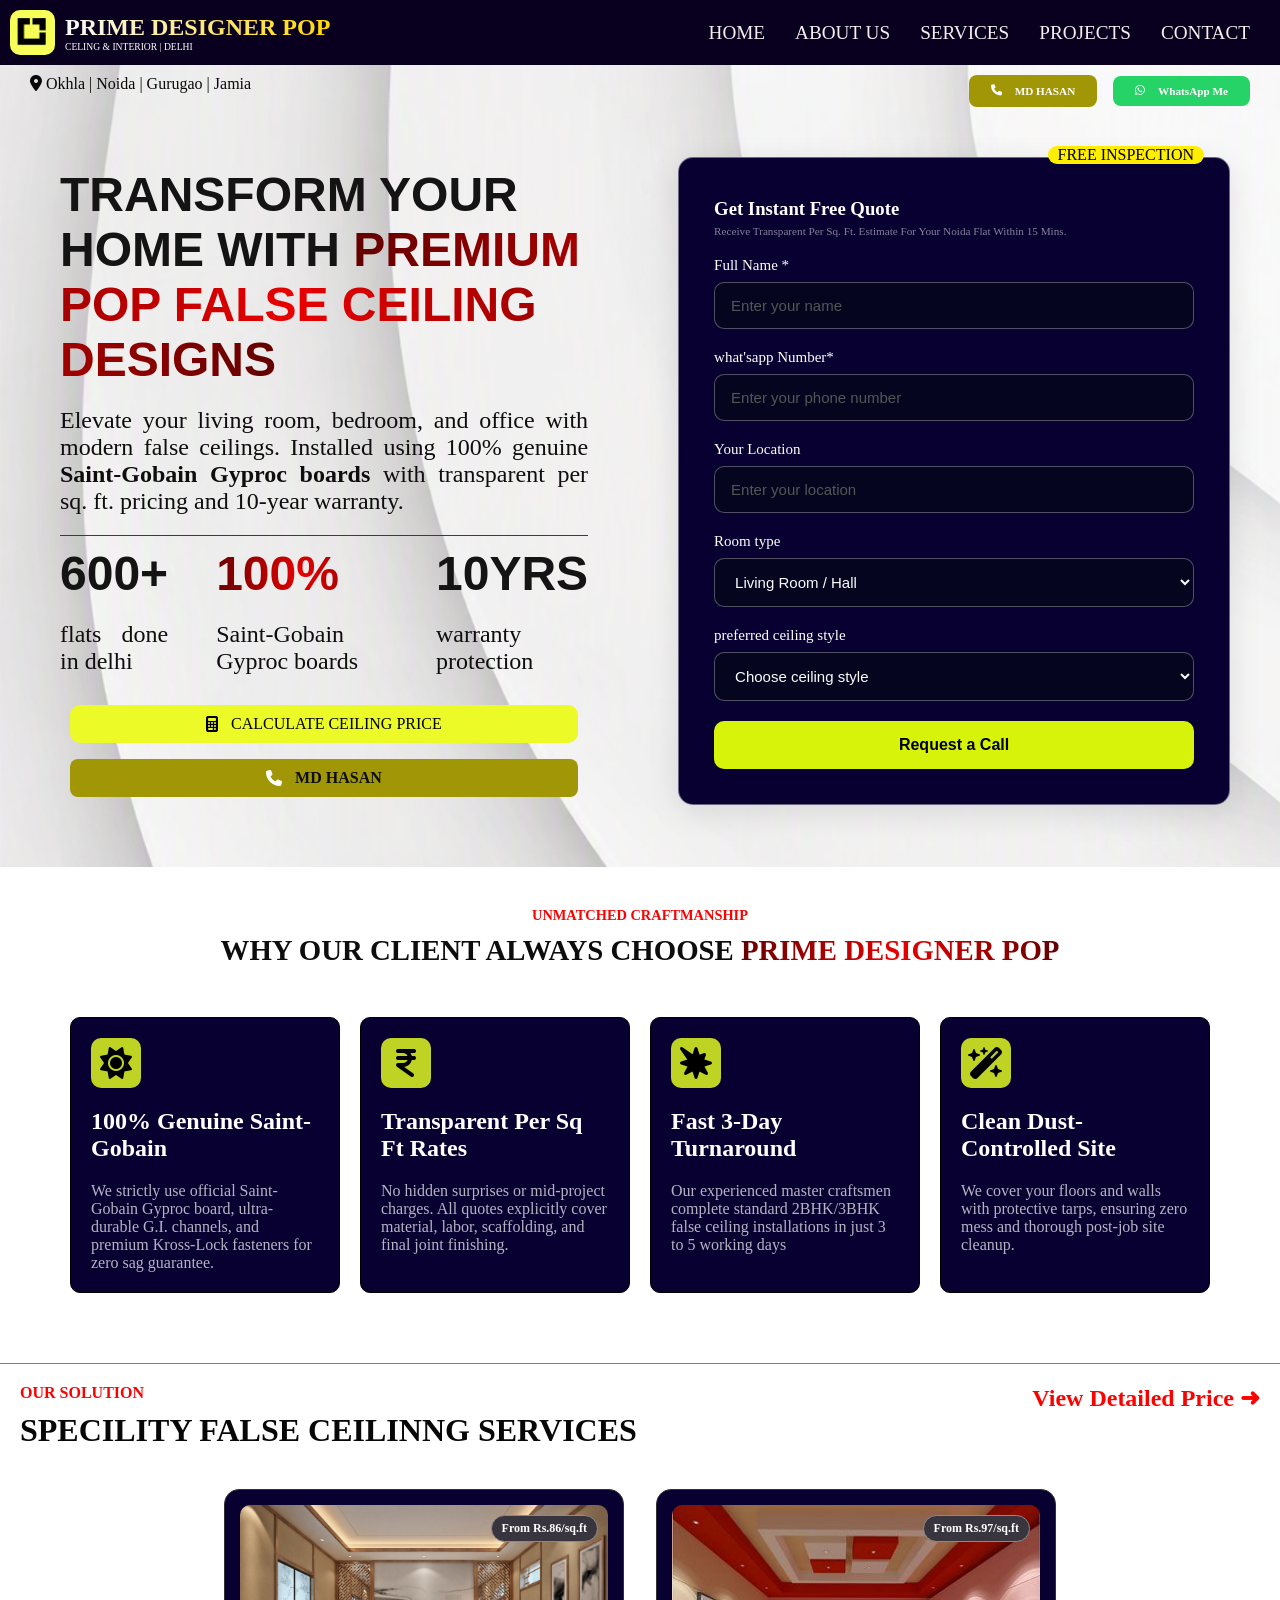
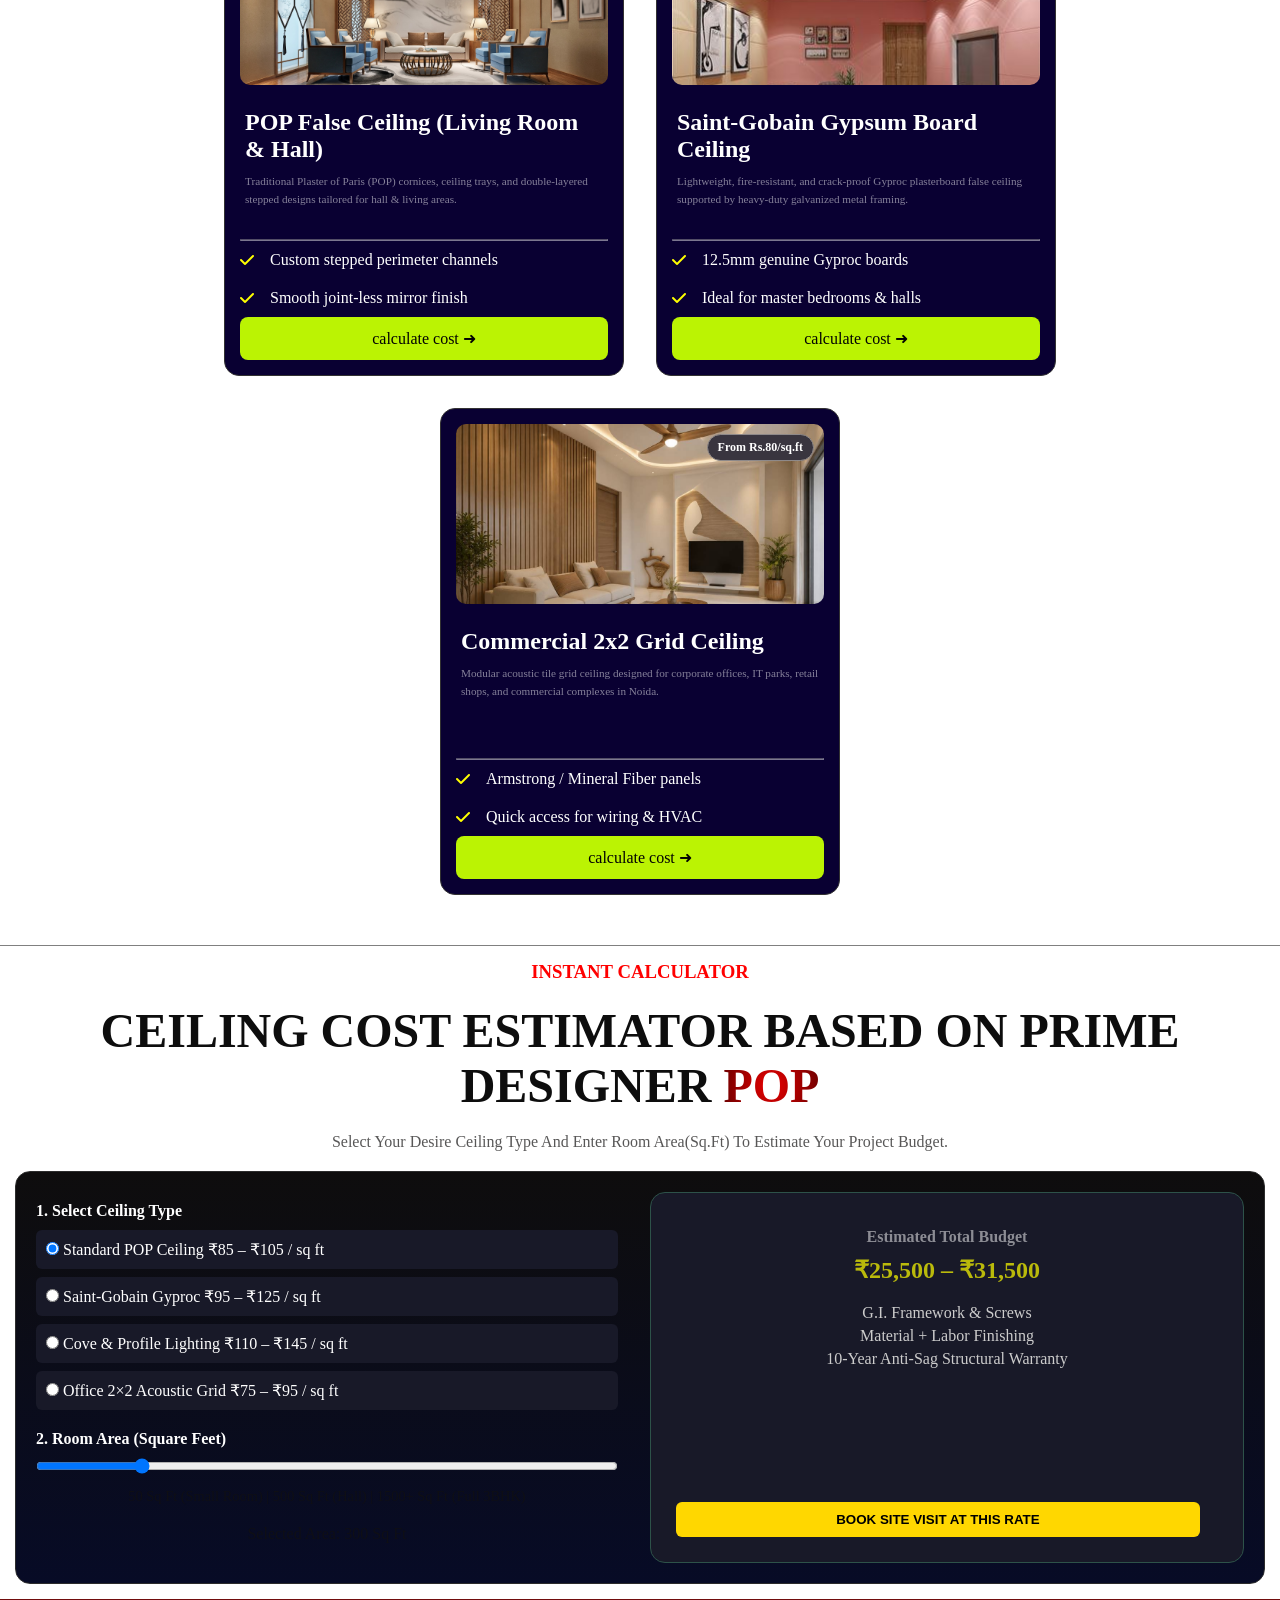
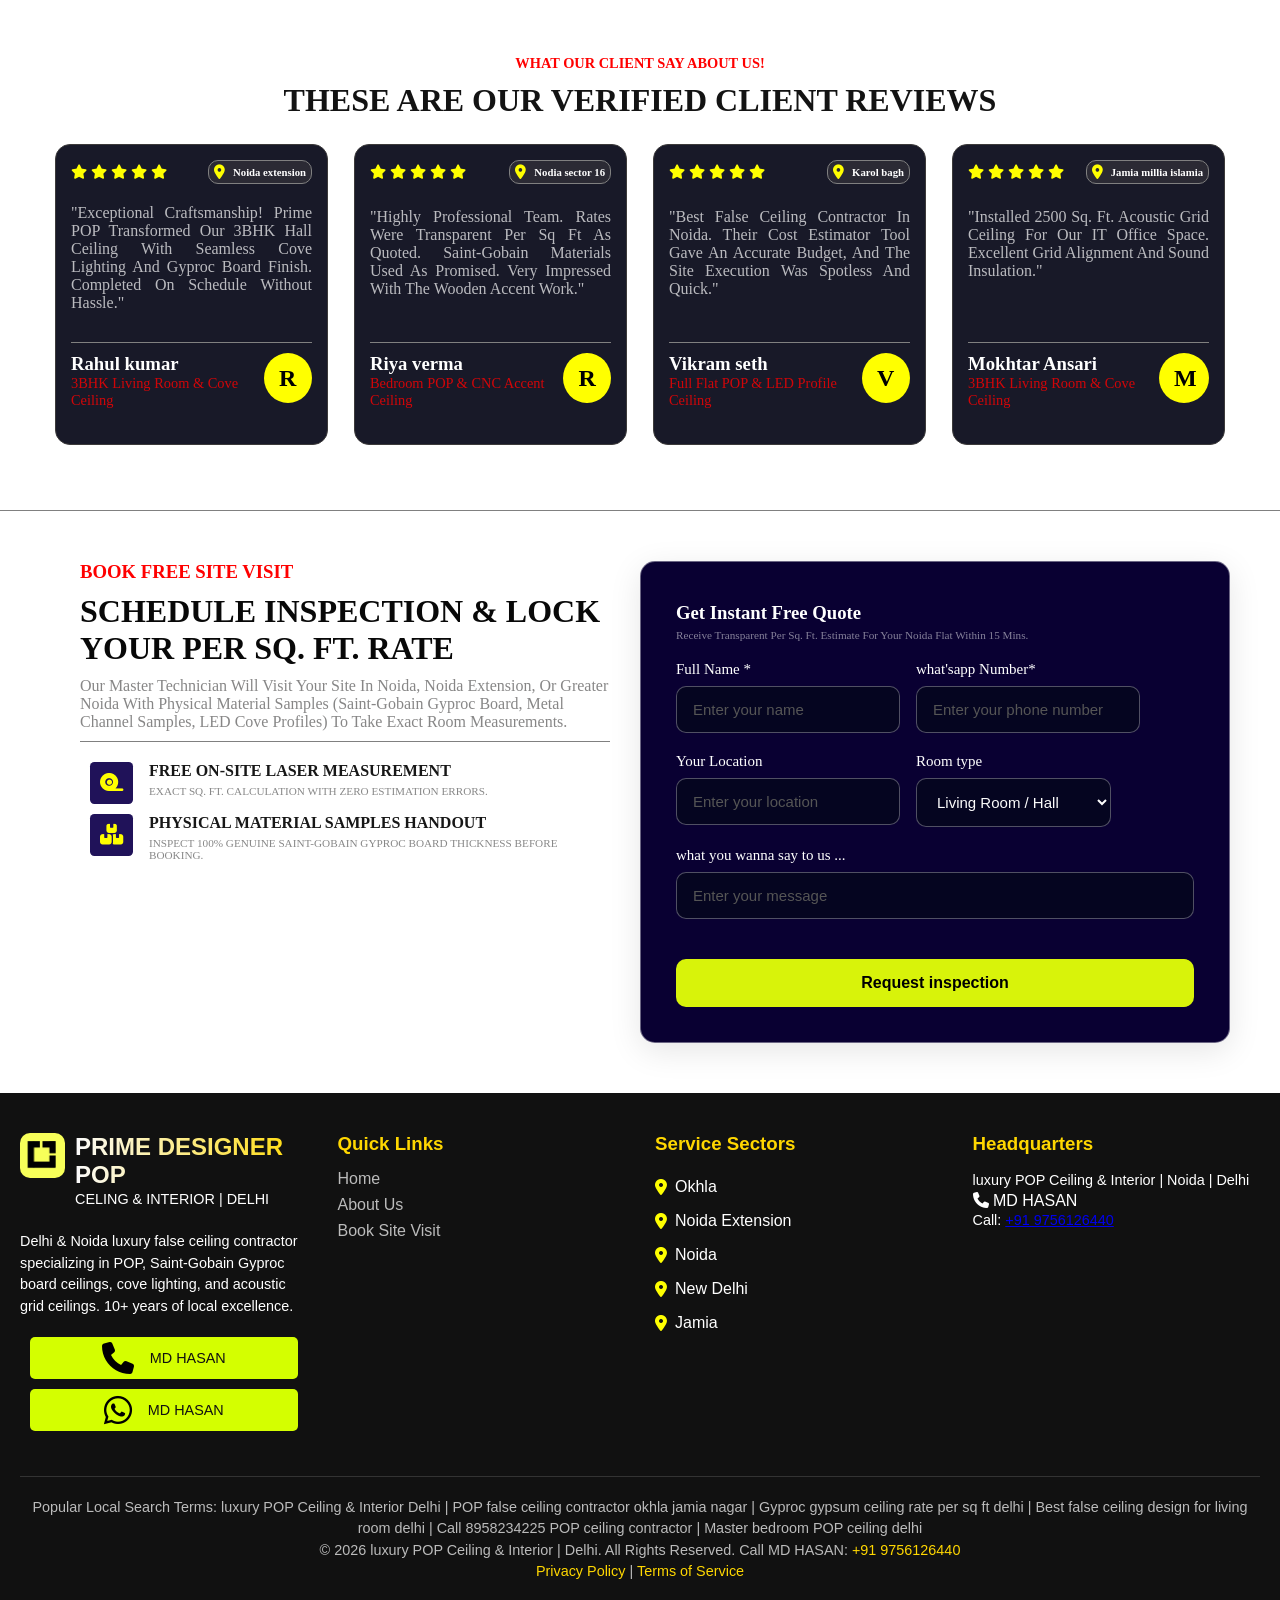
<file: index.html>
<!DOCTYPE html>
<html lang="en">

<head>
    <meta charset="UTF-8">
    <meta name="viewport" content="width=device-width, initial-scale=1.0">
    <title>POP & False Ceiling Contractor in Noida & Delhi | Prime Designer POP</title>
    <meta name="description"
    content="Prime Designer POP provides POP and false ceiling design and installation in Noida, Noida Extension, Greater Noida and Delhi. Get a free site visit and transparent per sq. ft. estimate.">
    <link rel="stylesheet" href="style/style.css">
    <link rel="icon" type="image/png" href="img/logo.png">
    <link rel="stylesheet" href="https://cdnjs.cloudflare.com/ajax/libs/font-awesome/6.5.2/css/all.min.css">
    <meta name="robots" content="index, follow">
    <link rel="canonical" href="https://primedesignerpop.in/">
    <script type="application/ld+json">
{
  "@context": "https://schema.org",
  "@type": "LocalBusiness",
  "name": "Prime Designer POP",
  "url": "https://primedesignerpop.in/",
  "telephone": "+919756126440",
  "image": "https://primedesignerpop.in/img/logo.png",
  "description": "Prime Designer POP provides POP, gypsum and false ceiling installation services for residential and commercial spaces across Noida, Noida Extension, Greater Noida and Delhi.",
  "areaServed": [
    {
      "@type": "City",
      "name": "Noida"
    },
    {
      "@type": "Place",
      "name": "Noida Extension"
    },
    {
      "@type": "City",
      "name": "Greater Noida"
    },
    {
      "@type": "City",
      "name": "Delhi"
    }
  ],
  "priceRange": "₹₹"
}
</script>
</head>

<body>
    <!--header section markup-->
    <header>
        <!--navigation section markup-->
        <section class="navbar">
            <!--menu section top but i put the top secton on bottom because i didn't like it later-->
            <section class="nav-btm">
                <div class="nav-btm-left">
                    <img src="img/logo.png" alt="prime desinger pop logo" class="logo">
                    <div class="logo-brand">
                        <h1>prime designer <span>pop</span></h1>
                        <p>celing & interior | delhi</p>
                    </div>
                </div>
                <div class="nav-btm-right">
                    <div class="nav">


                        <!-- Desktop Menu -->
                        <div class="nav-links">
                            <a href="#">Home</a>
                            <a href="about.html">About Us</a>
                            <a href="services.html">Services</a>
                            <a href="project.html">Projects</a>
                            <a href="contact.html">Contact</a>
                        </div>

                        <!-- Hamburger -->
                        <button class="hamburger" id="hamburger">
                            ☰
                        </button>

                    </div>


                    <!-- Mobile Side Menu -->
                    <div class="side-menu" id="sideMenu">

                        <!-- Cross -->
                        <button class="close-btn" id="closeBtn">
                            ×
                        </button>

                        <!-- Categories -->
                        <div class="mobile-links">
                            <a href="#">Home</a>
                            <a href="about.html">About Us</a>
                            <a href="services.html">Services</a>
                            <a href="project.html">Projects</a>
                            <a href="contact.html">Contact</a>
                        </div>

                    </div>
                </div>
            </section>
            <!--navigation top section-->
            <section class="nav-top">
                <div class="nav-top-left">
                    <div class="address">
                        <i class="fa-solid fa-location-dot"></i>
                        <span>Okhla | Noida | Gurugao | Jamia </span>
                    </div>
                </div>
                <div class="nav-top-right">
                    <a href="tel:+919756126440" class="call-btn">
                        <i class="fa-solid fa-phone"></i> <P>MD HASAN</P>
                    </a>
                    <a href="https://wa.me/919756126440" class="whatsapp-btn" target="_blank">
                        <i class="fa-brands fa-whatsapp"></i> WhatsApp Me
                    </a>
                </div>
            </section>
        </section>
        <!--banner section markup-->
        <section class="banner">
            <div class="banner-left">
                <div class="banner-img">
                    <h1>Transform Your Home with <span class="gradient-text"> Premium POP False Ceiling Designs </span>
                    </h1>
                    <p>Elevate your living room, bedroom, and office with modern false ceilings. Installed using 100%
                        genuine <b> Saint-Gobain Gyproc boards </b> with transparent per sq. ft. pricing and 10-year
                        warranty.
                    </p>
                </div>
                <div class="feature">
                    <div class="work-done">
                        <h1>600+</h1>
                        <p>flats done in delhi</p>
                    </div>
                    <div class="quility">
                        <h1 class="gradient-text"> 100% </h1>
                        <p>Saint-Gobain Gyproc boards</p>
                    </div>
                    <div class="warranty">
                        <h1>10yrs</h1>
                        <p>warranty protection</p>
                    </div>
                </div>
                <div class="banner-btn">
                    <a href="#cal" class="cal-price">
                        <i class="fa-solid fa-calculator"></i> calculate ceiling price
                    </a>
                    <a href="tel:+919756126440" class="call-btn banner-call-btn">
                        <i class="fa-solid fa-phone"></i> <p>MD HASAN</p>
                    </a>
                </div>

            </div>
            <div class="banner-right">

                <span class="border-text">free inspection</span>
                <h3>Get Instant Free Quote</h3>
                <p>Receive transparent per sq. ft. estimate for your Noida flat within 15 mins.</p>

                <form id="req-call">

                    <div class="form-group">
                        <label for="name">Full Name *</label>
                        <input type="text" id="name" placeholder="Enter your name" required>
                    </div>

                    <div class="form-group">
                        <label for="phone">what'sapp Number*</label>
                        <input type="tel" id="phone" placeholder="Enter your phone number" required>
                    </div>

                    <div class="form-group">
                        <label for="location">Your Location</label>
                        <input type="text" id="location" placeholder="Enter your location" required>
                    </div>

                    <div class="form-group">
                        <label for="room">Room type</label>

                        <select id="room" required>
                            <option value="" disabled selected>Living Room / Hall </option>
                            <option value="Masterbed Room">Masterbed Room</option>
                            <option value="full flat (2bhk / 3bhk)">Full Flat(2bhk / 3bhk) </option>
                            <option value="office / commercial ">Office / commercial</option>

                        </select>
                    </div>


                    <div class="form-group">
                        <label for="ceilin-style">preferred ceiling style</label>

                        <select id="ceiling-style" required>
                            <option value="" disabled selected>Choose ceiling style</option>
                            <option value="Saint-Gobain Gyproc Cove Ceiling">
                                Saint-Gobain Gyproc Cove Ceiling
                            </option>
                            <option value="Standard POP False Ceiling">
                                Standard POP False Ceiling
                            </option>
                            <option value="LED Profile & Ambient Strip Ceiling">
                                LED Profile & Ambient Strip Ceiling
                            </option>
                            <option value="Office Acoustic Grid Ceiling">
                                Office Acoustic Grid Ceiling
                            </option>
                            <option value="CNC Wooden Accent Ceiling">
                                CNC Wooden Accent Ceiling
                            </option>
                        </select>
                    </div>

                    <button type="submit">Request a Call</button>

                </form>
            </div>
        </section>
    </header>
    <main>
        <section class="factor">
            <h3>unmatched craftmanship</h3>
            <h1>why our client always choose <span class="gradient-text"> prime designer pop</span></h1>
            <div class="factor-cards">
                <div class="factor-card">
                    <div class="factor-icon">
                        <i class="fa-solid fa-sun"></i>
                    </div>
                    <h2>100% genuine Saint-gobain </h2>
                    <p>We strictly use official Saint-Gobain Gyproc board, ultra-durable G.I. channels, and premium
                        Kross-Lock fasteners for zero sag guarantee.
                    </p>
                </div>
                <div class="factor-card">
                    <div class="factor-icon">
                        <i class="fa-solid fa-indian-rupee-sign"></i>
                    </div>
                    <h2>Transparent Per Sq Ft Rates </h2>
                    <p>No hidden surprises or mid-project charges. All quotes explicitly cover material, labor,
                        scaffolding, and final joint finishing.
                    </p>
                </div>
                <div class="factor-card">
                    <div class="factor-icon">
                        <i class="fa-solid fa-burst"></i>
                    </div>
                    <h2>Fast 3-Day Turnaround</h2>
                    <p>Our experienced master craftsmen complete standard 2BHK/3BHK false ceiling installations in just
                        3 to 5 working days
                    </p>
                </div>
                <div class="factor-card">
                    <div class="factor-icon">
                        <i class="fa-solid fa-wand-magic-sparkles"></i>
                    </div>
                    <h2>Clean Dust-Controlled Site </h2>
                    <p>We cover your floors and walls with protective tarps, ensuring zero mess and thorough post-job
                        site cleanup.
                    </p>
                </div>
            </div>
        </section>
        <section class="solution">
            <div class="sol-top">
                <div class="sol-top-left">
                    <h2>our solution</h2>
                    <h1>specility false ceilinng services</h1>
                </div>
                <div class="sol-top-right">
                    <h2 href="#cal">view detailed price ➜</h2>
                </div>
            </div>
            <div class="sol-cards">
                <div class="sol-card">
                    <div class="sol-img">
                        <img src="img/img2.jpg" alt="Modern POP false ceiling design for living room in Noida">
                        <div class="sol-title">
                            <h2>From Rs.86/sq.ft</h2>
                        </div>
                    </div>
                    <div class="sol-content">
                        <h2>POP False Ceiling (Living Room & Hall)</h2>
                        <p>
                            Traditional Plaster of Paris (POP) cornices, ceiling trays, and double-layered stepped
                            designs tailored for hall & living areas.
                        </p>
                    </div>
                    <hr style="opacity: 0.5;">
                    <div class="sol-icon">
                        <i class="fa-solid fa-check"></i>
                        <p>Custom stepped perimeter channels</p>
                    </div>
                    <div class="sol-icon">
                        <i class="fa-solid fa-check"></i>
                        <p> Smooth joint-less mirror finish</p>
                    </div>

                    <a href="#cal" class="sol-btn">calculate cost ➜</a>
                </div>

                <div class="sol-card">
                    <div class="sol-img">
                        <img src="img/img3.jpg" alt="Saint-Gobain Gyproc false ceiling installation for bedroom">
                        <div class="sol-title">
                            <h2>From Rs.97/sq.ft</h2>
                        </div>
                    </div>
                    <div class="sol-content">
                        <h2>Saint-Gobain Gypsum Board Ceiling</h2>
                        <p>
                            Lightweight, fire-resistant, and crack-proof Gyproc plasterboard false ceiling supported by
                            heavy-duty galvanized metal framing.
                        </p>
                    </div>
                    <hr style="opacity: 0.5;">
                    <div class="sol-icon">
                        <i class="fa-solid fa-check"></i>
                        <p>12.5mm genuine Gyproc boards</p>
                    </div>
                    <div class="sol-icon">
                        <i class="fa-solid fa-check"></i>
                        <p> Ideal for master bedrooms & halls</p>
                    </div>

                    <a href="#cal" class="sol-btn">calculate cost ➜</a>
                </div>

                <div class="sol-card">
                    <div class="sol-img">
                        <img src="img/img4.jpg" alt="Commercial 2x2 grid ceiling for office in Noida">
                        <div class="sol-title">
                            <h2>From Rs.80/sq.ft</h2>
                        </div>
                    </div>
                    <div class="sol-content">
                        <h2>Commercial 2x2 Grid Ceiling</h2>
                        <p>
                            Modular acoustic tile grid ceiling designed for corporate offices, IT parks, retail shops,
                            and commercial complexes in Noida.
                        </p>
                    </div>
                    <hr style="opacity: 0.5;">
                    <div class="sol-icon">
                        <i class="fa-solid fa-check"></i>
                        <p>Armstrong / Mineral Fiber panels</p>
                    </div>
                    <div class="sol-icon">
                        <i class="fa-solid fa-check"></i>
                        <p> Quick access for wiring & HVAC</p>
                    </div>

                    <a href="#cal" class="sol-btn">calculate cost ➜</a>
                </div>



            </div>

        </section>
        <section class="calculation" id="cal">
            <h3>instant calculator</h3>
            <h1>Ceiling Cost Estimator based on prime designer <span class="gradient-text">POP</span></h1>
            <P>Select your desire ceiling type and enter room area(sq.ft) to estimate your project budget.</P>
            <div class="cal-form">
                <div class="cal-form-left">
                    <h2>1. Select Ceiling Type</h2>
                    <div class="options">
                        <label>
                            <input type="radio" name="ceilingType" value="85-105" checked>
                            Standard POP Ceiling ₹85 – ₹105 / sq ft
                        </label>
                        <label>
                            <input type="radio" name="ceilingType" value="95-125">
                            Saint-Gobain Gyproc ₹95 – ₹125 / sq ft
                        </label>
                        <label>
                            <input type="radio" name="ceilingType" value="110-145">
                            Cove & Profile Lighting ₹110 – ₹145 / sq ft
                        </label>
                        <label>
                            <input type="radio" name="ceilingType" value="75-95">
                            Office 2×2 Acoustic Grid ₹75 – ₹95 / sq ft
                        </label>
                    </div>


                    <div class="cal-room">
                        <h2>2. Room Area (Square Feet)</h2>
                        <input type="range" id="roomArea" min="50" max="1500" value="300" step="10"
                            style="width: 100%;">
                        <p class="range-labels">
                            <span>50 Sq Ft (Small Room)</span> |
                            <span>500 Sq Ft (Hall)</span> |
                            <span>1500+ Sq Ft (Full 3BHK)</span>
                        </p>
                        <p>Selected Area: <span id="areaValue">300</span> sq ft</p>
                    </div>
                </div>
                <div class="cal-form-right">
                    <div class="output">
                        <h2>Estimated Total Budget</h2>
                        <p id="budget">₹25,500 – ₹31,500</p>
                        <ul>
                            <li>G.I. Framework & Screws</li>
                            <li>Material + Labor Finishing</li>
                            <li>10-Year Anti-Sag Structural Warranty</li>
                        </ul>
                    </div>
                    <button class="btn" id="whatsappBtn">BOOK SITE VISIT AT THIS RATE</button>
                </div>
            </div>
        </section>
        <section class="reviews">
            <h2>what our client say about us!</h2>
            <h1>these are our verified client reviews</h1>
            <div class="review-cards">
                <div class="review-card">
                    <div class="rev-top">
                        <div class="rev-stars">
                            <i class="fa-solid fa-star"></i>
                            <i class="fa-solid fa-star"></i>
                            <i class="fa-solid fa-star"></i>
                            <i class="fa-solid fa-star"></i>
                            <i class="fa-solid fa-star"></i>
                        </div>
                        <div class="rev-location">
                            <i class="fa-solid fa-location-dot"></i>
                            <h6>Noida extension</h6>
                        </div>
                    </div>
                    <p>"Exceptional craftsmanship! Prime POP transformed our 3BHK hall ceiling with seamless cove
                        lighting and Gyproc board finish. Completed on schedule without hassle."
                    </p>
                    <div class="rev-btm">
                        <div class="rev-btm-left">
                            <h3>Rahul kumar</h3>
                            <h4>3BHK Living Room & Cove Ceiling</h4>
                        </div>
                        <div class="rev-btm-profile">
                            <h5>R</h5>
                        </div>
                    </div>
                </div>
                <div class="review-card">
                    <div class="rev-top">
                        <div class="rev-stars">
                            <i class="fa-solid fa-star"></i>
                            <i class="fa-solid fa-star"></i>
                            <i class="fa-solid fa-star"></i>
                            <i class="fa-solid fa-star"></i>
                            <i class="fa-solid fa-star"></i>
                        </div>
                        <div class="rev-location">
                            <i class="fa-solid fa-location-dot"></i>
                            <h6>Nodia sector 16</h6>
                        </div>
                    </div>
                    <p>"Highly professional team. Rates were transparent per sq ft as quoted. Saint-Gobain materials
                        used as promised. Very impressed with the wooden accent work."
                    </p>
                    <div class="rev-btm">
                        <div class="rev-btm-left">
                            <h3>Riya verma</h3>
                            <h4>Bedroom POP & CNC Accent Ceiling</h4>
                        </div>
                        <div class="rev-btm-profile">
                            <h5>R</h5>
                        </div>
                    </div>
                </div>
                <div class="review-card">
                    <div class="rev-top">
                        <div class="rev-stars">
                            <i class="fa-solid fa-star"></i>
                            <i class="fa-solid fa-star"></i>
                            <i class="fa-solid fa-star"></i>
                            <i class="fa-solid fa-star"></i>
                            <i class="fa-solid fa-star"></i>
                        </div>
                        <div class="rev-location">
                            <i class="fa-solid fa-location-dot"></i>
                            <h6>Karol bagh</h6>
                        </div>
                    </div>
                    <p>"Best false ceiling contractor in Noida. Their cost estimator tool gave an accurate budget, and
                        the site execution was spotless and quick."
                    </p>
                    <div class="rev-btm">
                        <div class="rev-btm-left">
                            <h3>Vikram seth</h3>
                            <h4>Full Flat POP & LED Profile Ceiling</h4>
                        </div>
                        <div class="rev-btm-profile">
                            <h5>V</h5>
                        </div>
                    </div>
                </div>
                <div class="review-card">
                    <div class="rev-top">
                        <div class="rev-stars">
                            <i class="fa-solid fa-star"></i>
                            <i class="fa-solid fa-star"></i>
                            <i class="fa-solid fa-star"></i>
                            <i class="fa-solid fa-star"></i>
                            <i class="fa-solid fa-star"></i>
                        </div>
                        <div class="rev-location">
                            <i class="fa-solid fa-location-dot"></i>
                            <h6>Jamia millia islamia</h6>
                        </div>
                    </div>
                    <p>"Installed 2500 sq. ft. Acoustic Grid Ceiling for our IT office space. Excellent grid alignment
                        and sound insulation."
                    </p>
                    <div class="rev-btm">
                        <div class="rev-btm-left">
                            <h3>Mokhtar Ansari</h3>
                            <h4>3BHK Living Room & Cove Ceiling</h4>
                        </div>
                        <div class="rev-btm-profile">
                            <h5>M</h5>
                        </div>
                    </div>
                </div>
            </div>
        </section>
        <section class="visit">
            <div class="visit-left">
                <h3>book free site visit</h3>
                <h1>Schedule Inspection & Lock Your Per Sq. Ft. Rate</h1>
                <p>Our master technician will visit your site in Noida, Noida Extension, or Greater Noida with physical
                    material samples (Saint-Gobain Gyproc board, metal channel samples, LED cove profiles) to take exact
                    room measurements.
                </p>
                <div class="visit-btm">
                    <div class="visit-left-btm">
                        <div class="visit-icon">
                            <i class="fa-solid fa-tape"></i>
                        </div>
                        <div class="visit-left-btm-right">
                            <h4>Free On-Site Laser Measurement</h4>
                            <h5>Exact sq. ft. calculation with zero estimation errors.</h5>
                        </div>
                    </div>
                    <div class="visit-left-btm">
                        <div class="visit-icon">
                            <i class="fa-solid fa-boxes-stacked"></i>
                        </div>
                        <div class="visit-left-btm-right">
                            <h4>Physical Material Samples Handout</h4>
                            <h5>Inspect 100% genuine Saint-Gobain Gyproc board thickness before booking.</h5>
                        </div>
                    </div>
                </div>
            </div>
            <div class="banner-right visit-banner">
                <h3>Get Instant Free Quote</h3>
                <p>Receive transparent per sq. ft. estimate for your Noida flat within 15 mins.</p>

                <form id="ins-req-call">
                    <div class="form-group-flex">
                        <div class="form-group">
                            <label for="ins-name">Full Name *</label>
                            <input type="text" id="ins-name" placeholder="Enter your name" required>
                        </div>

                        <div class="form-group">
                            <label for="ins-phone">what'sapp Number*</label>
                            <input type="tel" id="ins-phone" placeholder="Enter your phone number" required>
                        </div>
                    </div>
                    <div class="form-group-flex">
                        <div class="form-group">
                            <label for="ins-location">Your Location</label>
                            <input type="text" id="ins-location" placeholder="Enter your location" required>
                        </div>

                        <div class="form-group">
                            <label for="ins-room">Room type</label>

                            <select id="ins-room" required>
                                <option value="Living room / hall" selected>Living Room / Hall </option>
                                <option value="Masterbed Room">Masterbed Room</option>
                                <option value="full flat (2bhk / 3bhk)">Full Flat(2bhk / 3bhk) </option>
                                <option value="office / commercial ">Office / commercial</option>

                            </select>
                        </div>
                    </div>
                    <div class="form-group">
                        <label for="ins-message">what you wanna say to us ...</label>
                        <input type="text" id="ins-message" placeholder="Enter your message">
                    </div>
                    <button type="submit">Request inspection</button>
                </form>
            </div>
        </section>
    </main>
    <footer class="footer">
        <div class="footer-container">
            <!-- Company Info -->
            <div class="footer-col company">
                <div class="nav-btm-left footer-brand">
                    <img src="img/logo.png" alt="img not found" class="logo">
                    <div class="logo-brand">
                        <h1>prime designer <span>pop</span></h1>
                        <p>celing & interior | delhi</p>
                    </div>
                </div>
                <p class="footer-brand-p">Delhi & Noida luxury false ceiling contractor specializing in POP,
                    Saint-Gobain Gyproc board
                    ceilings, cove lighting, and acoustic grid ceilings. 10+ years of local excellence.</p>
                <div class="contact-icons">
                    <a href="tel:+919756126440"><i class="fa-solid fa-phone"></i><p>MD HASAN </p></a>
                    <a href="https://wa.me/919756126440"><i class="fa-brands fa-whatsapp"></i> <p>MD HASAN</p></a>
                </div>
            </div>

            <!-- Quick Links -->
            <div class="footer-col footer-quick-link">
                <h3>Quick Links</h3>
                <ul>
                    <li><a href="#">Home</a></li>
                    <li><a href="about.html">About Us</a></li>
                    <li><a href="#cal">Book Site Visit</a></li>
                </ul>
            </div>

            <!-- Service Sectors -->
            <div class="footer-col">
                <h3>Service Sectors</h3>
                <ul>
                    <div class="footer-service"> <i class="fa-solid fa-location-dot"></i>
                        <li>Okhla</li>
                    </div>
                    <div class="footer-service"> <i class="fa-solid fa-location-dot"></i>
                        <li>Noida Extension</li>
                    </div>
                    <div class="footer-service"> <i class="fa-solid fa-location-dot"></i>
                        <li>Noida</li>
                    </div>
                    <div class="footer-service"> <i class="fa-solid fa-location-dot"></i>
                        <li>New Delhi</li>
                    </div>
                    <div class="footer-service"><i class="fa-solid fa-location-dot"></i>
                        <li>Jamia</li>
                    </div>
                </ul>
            </div>

            <!-- Headquarters -->
            <div class="footer-col">
                <h3>Headquarters</h3>
                <p>luxury POP Ceiling & Interior | Noida | Delhi</p>
                <P></P><i class="fa-solid fa-phone"></i> MD HASAN</p>
                <p>Call: <a href="tel:+919756126440">+91 9756126440</a></p>
                <div class="map">
                    <iframe
                        src="https://www.google.com/maps/embed?pb=!1m18!1m12!1m3!1d224346.54004883842!2d77.04417347155065!3d28.52725273882469!2m3!1f0!2f0!3f0!3m2!1i1024!2i768!4f13.1!3m3!1m2!1s0x390cfd5b347eb62d%3A0x52c2b7494e204dce!2sNew%20Delhi%2C%20Delhi!5e0!3m2!1sen!2sin!4v1789052312578!5m2!1sen!2sin"
                        width="100%" height="200" style="border:0;" allowfullscreen="" loading="lazy"
                        referrerpolicy="strict-origin-when-cross-origin">
                    </iframe>
                </div>
            </div>
        </div>

        <!-- Bottom Bar -->
        <div class="footer-bottom">
            <p>Popular Local Search Terms: luxury POP Ceiling & Interior Delhi | POP false ceiling contractor okhla
                jamia nagar | Gyproc gypsum ceiling rate per sq ft delhi | Best false ceiling design
                for living room delhi | Call 8958234225 POP ceiling contractor | Master bedroom POP ceiling delhi
            </p>
            <p>© 2026 luxury POP Ceiling & Interior | Delhi. All Rights Reserved. Call MD HASAN: <a href="tel:+919756126440">+91
                   9756126440</a></p>
            <p><a href="#">Privacy Policy</a> | <a href="#">Terms of Service</a></p>
        </div>
    </footer>

    <script src="javascript/main.js"></script>
    <script src="javascript/call-req.js"></script>
    <script src="javascript/calculate.js"></script>
    <script src="javascript/insp.js"></script>
</body>

</html>
</file>
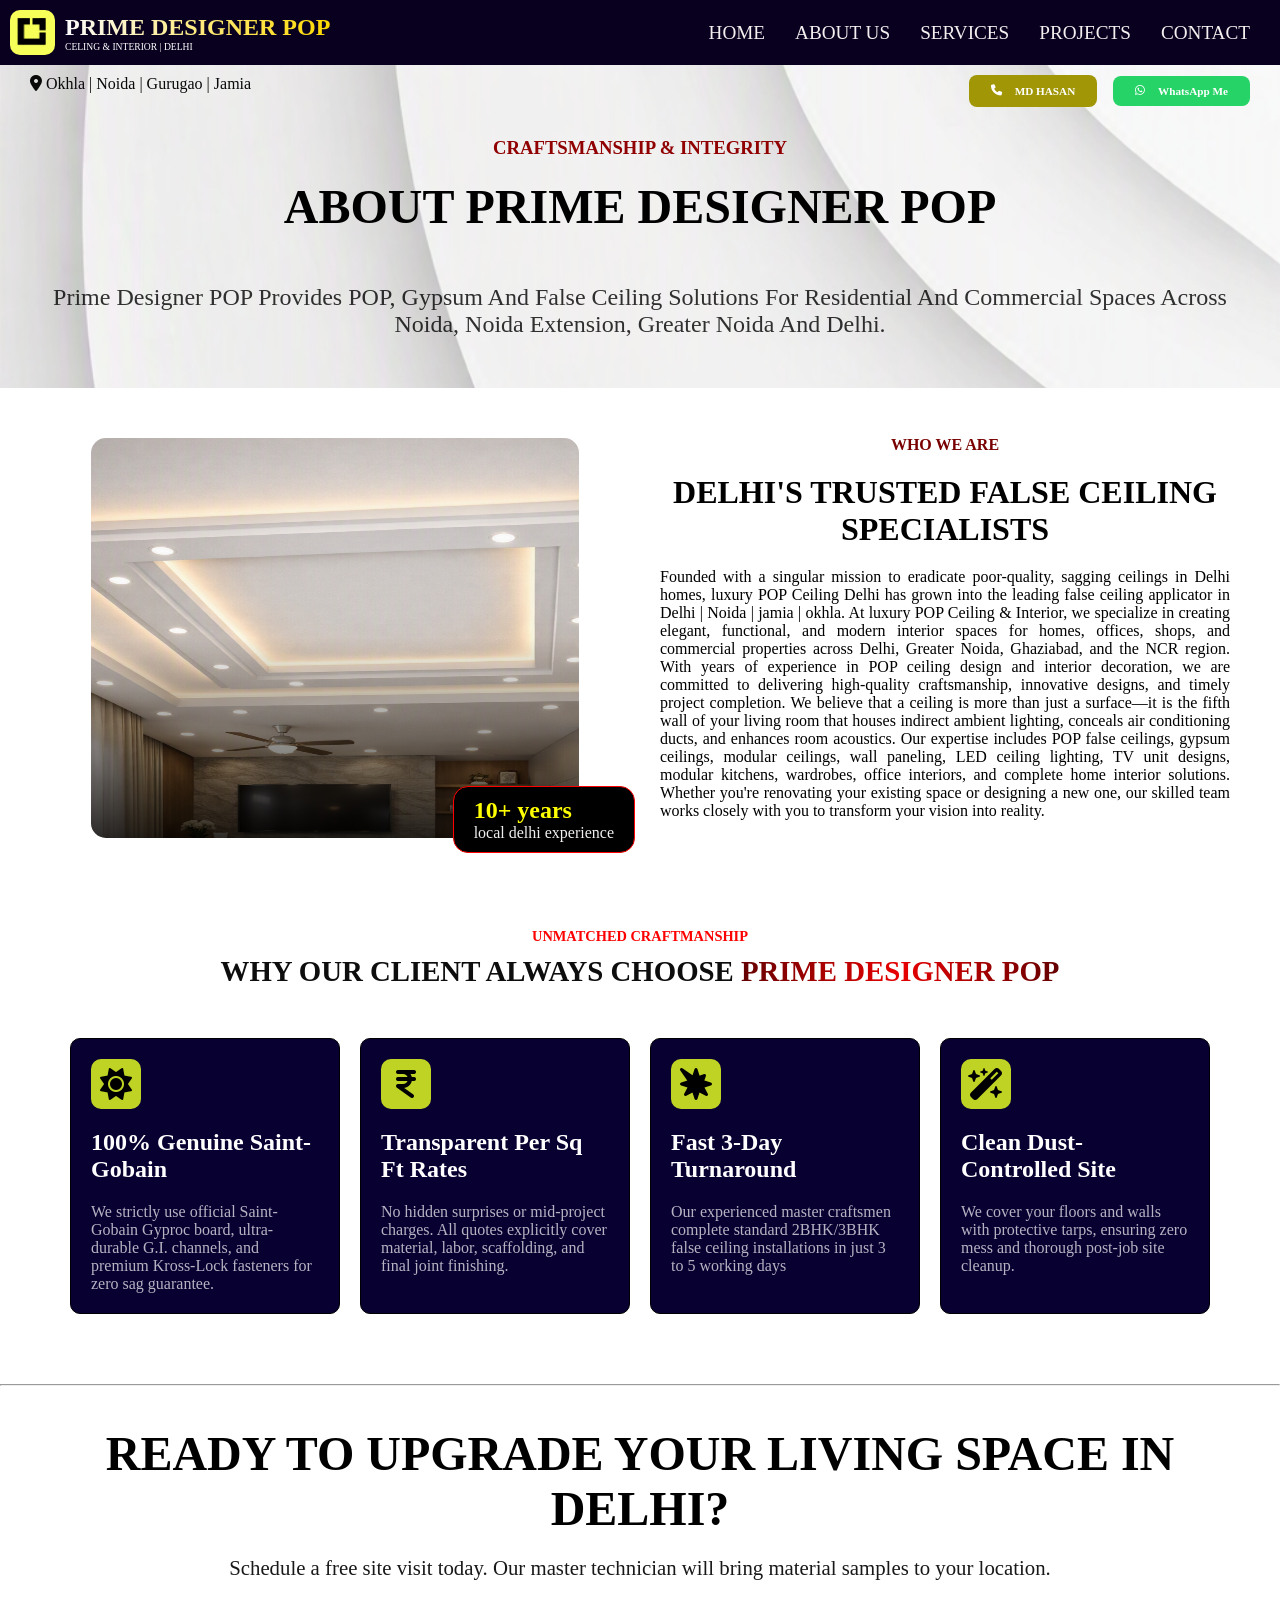
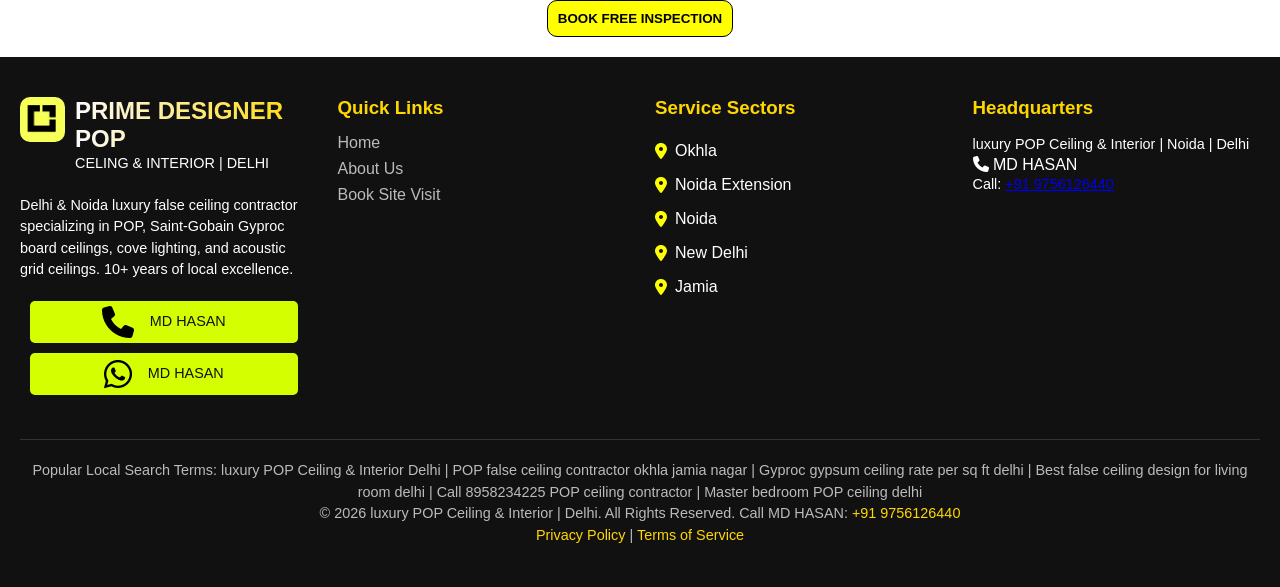
<file: about.html>
<!DOCTYPE html>
<html lang="en">

<head>
    <meta charset="UTF-8">
    <meta name="viewport" content="width=device-width, initial-scale=1.0">

    <title>About Prime Designer POP | False Ceiling Contractor in Noida & Delhi</title>

    <meta name="description"
        content="Learn about Prime Designer POP and our POP, gypsum and false ceiling services for homes, offices and commercial spaces across Noida, Noida Extension, Greater Noida and Delhi.">

    <meta name="robots" content="index, follow">

    <link rel="canonical" href="https://primedesignerpop.in/about.html">

    <link rel="stylesheet" href="style/style.css">
    <link rel="stylesheet" href="style/about.css">
    <link rel="icon" type="image/png" href="img/logo.png">

    <link rel="stylesheet"
        href="https://cdnjs.cloudflare.com/ajax/libs/font-awesome/6.5.2/css/all.min.css">
</head>

<body>
    <header>
        <!--navigation section markup-->
        <section class="navbar">
            <!--menu section top but i put the top secton on bottom because i didn't like it later-->
            <section class="nav-btm">
                <div class="nav-btm-left">
                    <img src="img/logo.png" alt="img not found" class="logo">
                    <div class="logo-brand">
                        <h1>prime designer <span>pop</span></h1>
                        <p>celing & interior | delhi</p>
                    </div>
                </div>
                <div class="nav-btm-right">
                    <div class="nav">


                        <!-- Desktop Menu -->
                        <div class="nav-links">
                            <a href="index.html">Home</a>
                            <a href="about.html">About Us</a>
                            <a href="services.html">Services</a>
                            <a href="project.html">Projects</a>
                            <a href="contact.html">Contact</a>
                        </div>

                        <!-- Hamburger -->
                        <button class="hamburger" id="hamburger">
                            ☰
                        </button>

                    </div>


                    <!-- Mobile Side Menu -->
                    <div class="side-menu" id="sideMenu">

                        <!-- Cross -->
                        <button class="close-btn" id="closeBtn">
                            ×
                        </button>

                        <!-- Categories -->
                        <div class="mobile-links">
                            <a href="index.html">Home</a>
                            <a href="about.html">About Us</a>
                            <a href="services.html">Services</a>
                            <a href="project.html">Projects</a>
                            <a href="contact.html">Contact</a>
                        </div>

                    </div>
                </div>
            </section>
            <!--navigation top section-->
            <section class="nav-top">
                <div class="nav-top-left">
                    <div class="address">
                        <i class="fa-solid fa-location-dot"></i>
                        <span>Okhla | Noida | Gurugao | Jamia </span>
                    </div>
                </div>
                <div class="nav-top-right">
                    <a href="tel:+919756126440" class="call-btn">
                        <i class="fa-solid fa-phone"></i>
                        <P>MD HASAN</P>
                    </a>
                    <a href="https://wa.me/919756126440" class="whatsapp-btn" target="_blank">
                        <i class="fa-brands fa-whatsapp"></i> WhatsApp Me
                    </a>
                </div>
            </section>
        </section>
       <section class="about-banner">
            <h3>Craftsmanship & Integrity</h3>

            <h1>About Prime Designer POP</h1>

           <p>
             Prime Designer POP provides POP, gypsum and false ceiling
             solutions for residential and commercial spaces across Noida,
            Noida Extension, Greater Noida and Delhi.
          </p>
        </section>
    </header>
    <main>
        <section class="abt-describe">
            <div class="abt-des-left">
                <div class="abt-des-left-img">
                   <img src="img/img10.png"
                    alt="POP and false ceiling design by Prime Designer POP"
                    class="abt-des-left-img">
                </div>
                <div class="abt-des-left-cont">
                    <h1>10+ years</h1>
                    <p>local delhi experience</p>
                </div>
            </div>
            <div class="abt-des-right">
                <h3>Who We Are</h3>
                <h1>Delhi's Trusted False Ceiling Specialists</h1>
                <p>Founded with a singular mission to eradicate poor-quality, sagging ceilings in Delhi homes, luxury
                    POP
                    Ceiling Delhi has grown into the leading false ceiling applicator in Delhi | Noida | jamia | okhla.

                    At luxury POP Ceiling & Interior, we specialize in creating elegant, functional, and modern interior
                    spaces for homes, offices, shops, and commercial properties across Delhi, Greater Noida, Ghaziabad,
                    and the NCR region. With years of experience in POP ceiling design and interior decoration,
                    we are committed to delivering high-quality craftsmanship, innovative designs, and timely project
                    completion.

                    We believe that a ceiling is more than just a surface—it is the fifth wall of your living room that
                    houses indirect ambient lighting, conceals air conditioning ducts, and enhances room acoustics.

                    Our expertise includes POP false ceilings, gypsum ceilings, modular ceilings, wall paneling, LED
                    ceiling lighting, TV unit designs, modular kitchens, wardrobes, office interiors, and complete home
                    interior solutions. Whether you're renovating your existing space or designing a new one, our
                    skilled team works closely with you to transform your vision into reality.
                </p>
            </div>

        </section>
        <section class="factor">
            <h3>unmatched craftmanship</h3>
            <h1>why our client always choose <span class="gradient-text"> prime designer POP</span></h1>
            <div class="factor-cards">
                <div class="factor-card">
                    <div class="factor-icon">
                        <i class="fa-solid fa-sun"></i>
                    </div>
                    <h2>100% genuine Saint-gobain </h2>
                    <p>We strictly use official Saint-Gobain Gyproc board, ultra-durable G.I. channels, and premium
                        Kross-Lock fasteners for zero sag guarantee.
                    </p>
                </div>
                <div class="factor-card">
                    <div class="factor-icon">
                        <i class="fa-solid fa-indian-rupee-sign"></i>
                    </div>
                    <h2>Transparent Per Sq Ft Rates </h2>
                    <p>No hidden surprises or mid-project charges. All quotes explicitly cover material, labor,
                        scaffolding, and final joint finishing.
                    </p>
                </div>
                <div class="factor-card">
                    <div class="factor-icon">
                        <i class="fa-solid fa-burst"></i>
                    </div>
                    <h2>Fast 3-Day Turnaround</h2>
                    <p>Our experienced master craftsmen complete standard 2BHK/3BHK false ceiling installations in just
                        3 to 5 working days
                    </p>
                </div>
                <div class="factor-card">
                    <div class="factor-icon">
                        <i class="fa-solid fa-wand-magic-sparkles"></i>
                    </div>
                    <h2>Clean Dust-Controlled Site </h2>
                    <p>We cover your floors and walls with protective tarps, ensuring zero mess and thorough post-job
                        site cleanup.
                    </p>
                </div>
            </div>
        </section>
        <hr>
        <section class="abt-inspection">
            <h1>Ready to Upgrade Your Living Space in Delhi?</h1>
            <p>Schedule a free site visit today. Our master technician will bring material samples to your location.</p>
            <button class="abt-ins-btn" onclick="window.location.href='contact.html'">book free inspection</button>
        </section>
    </main>
    <footer class="footer">
        <div class="footer-container">
            <!-- Company Info -->
            <div class="footer-col company">
                <div class="nav-btm-left footer-brand">
                    <img src="img/logo.png" alt="img not found" class="logo">
                    <div class="logo-brand">
                        <h1>prime designer <span>pop</span></h1>
                        <p>celing & interior | delhi</p>
                    </div>
                </div>
                <p class="footer-brand-p">Delhi & Noida luxury false ceiling contractor specializing in POP,
                    Saint-Gobain Gyproc board
                    ceilings, cove lighting, and acoustic grid ceilings. 10+ years of local excellence.</p>
                <div class="contact-icons">
                    <a href="tel:+919756126440"><i class="fa-solid fa-phone"></i>
                        <p>MD HASAN </p>
                    </a>
                    <a href="https://wa.me/919756126440"><i class="fa-brands fa-whatsapp"></i>
                        <p>MD HASAN</p>
                    </a>
                </div>
            </div>

            <!-- Quick Links -->
            <div class="footer-col footer-quick-link">
                <h3>Quick Links</h3>
                <ul>
                    <li><a href="#">Home</a></li>
                    <li><a href="about.html">About Us</a></li>
                    <li><a href="#cal">Book Site Visit</a></li>
                </ul>
            </div>

            <!-- Service Sectors -->
            <div class="footer-col">
                <h3>Service Sectors</h3>
                <ul>
                    <div class="footer-service"> <i class="fa-solid fa-location-dot"></i>
                        <li>Okhla</li>
                    </div>
                    <div class="footer-service"> <i class="fa-solid fa-location-dot"></i>
                        <li>Noida Extension</li>
                    </div>
                    <div class="footer-service"> <i class="fa-solid fa-location-dot"></i>
                        <li>Noida</li>
                    </div>
                    <div class="footer-service"> <i class="fa-solid fa-location-dot"></i>
                        <li>New Delhi</li>
                    </div>
                    <div class="footer-service"><i class="fa-solid fa-location-dot"></i>
                        <li>Jamia</li>
                    </div>
                </ul>
            </div>

            <!-- Headquarters -->
            <div class="footer-col">
                <h3>Headquarters</h3>
                <p>luxury POP Ceiling & Interior | Noida | Delhi</p>
                <P></P><i class="fa-solid fa-phone"></i> MD HASAN</p>
                <p>Call: <a href="tel:+919756126440">+91 9756126440</a></p>
                <div class="map">
                    <iframe
                        src="https://www.google.com/maps/embed?pb=!1m18!1m12!1m3!1d224346.54004883842!2d77.04417347155065!3d28.52725273882469!2m3!1f0!2f0!3f0!3m2!1i1024!2i768!4f13.1!3m3!1m2!1s0x390cfd5b347eb62d%3A0x52c2b7494e204dce!2sNew%20Delhi%2C%20Delhi!5e0!3m2!1sen!2sin!4v1789052312578!5m2!1sen!2sin"
                        width="100%" height="200" style="border:0;" allowfullscreen="" loading="lazy"
                        referrerpolicy="strict-origin-when-cross-origin">
                    </iframe>
                </div>
            </div>
        </div>

        <!-- Bottom Bar -->
        <div class="footer-bottom">
            <p>Popular Local Search Terms: luxury POP Ceiling & Interior Delhi | POP false ceiling contractor okhla
                jamia nagar | Gyproc gypsum ceiling rate per sq ft delhi | Best false ceiling design
                for living room delhi | Call 8958234225 POP ceiling contractor | Master bedroom POP ceiling delhi
            </p>
            <p>© 2026 luxury POP Ceiling & Interior | Delhi. All Rights Reserved. Call MD HASAN: <a
                    href="tel:+919756126440">+91
                    9756126440</a></p>
            <p><a href="#">Privacy Policy</a> | <a href="#">Terms of Service</a></p>
        </div>
    </footer>
    <script src="javascript/main.js"></script>
</body>

</html>
</file>
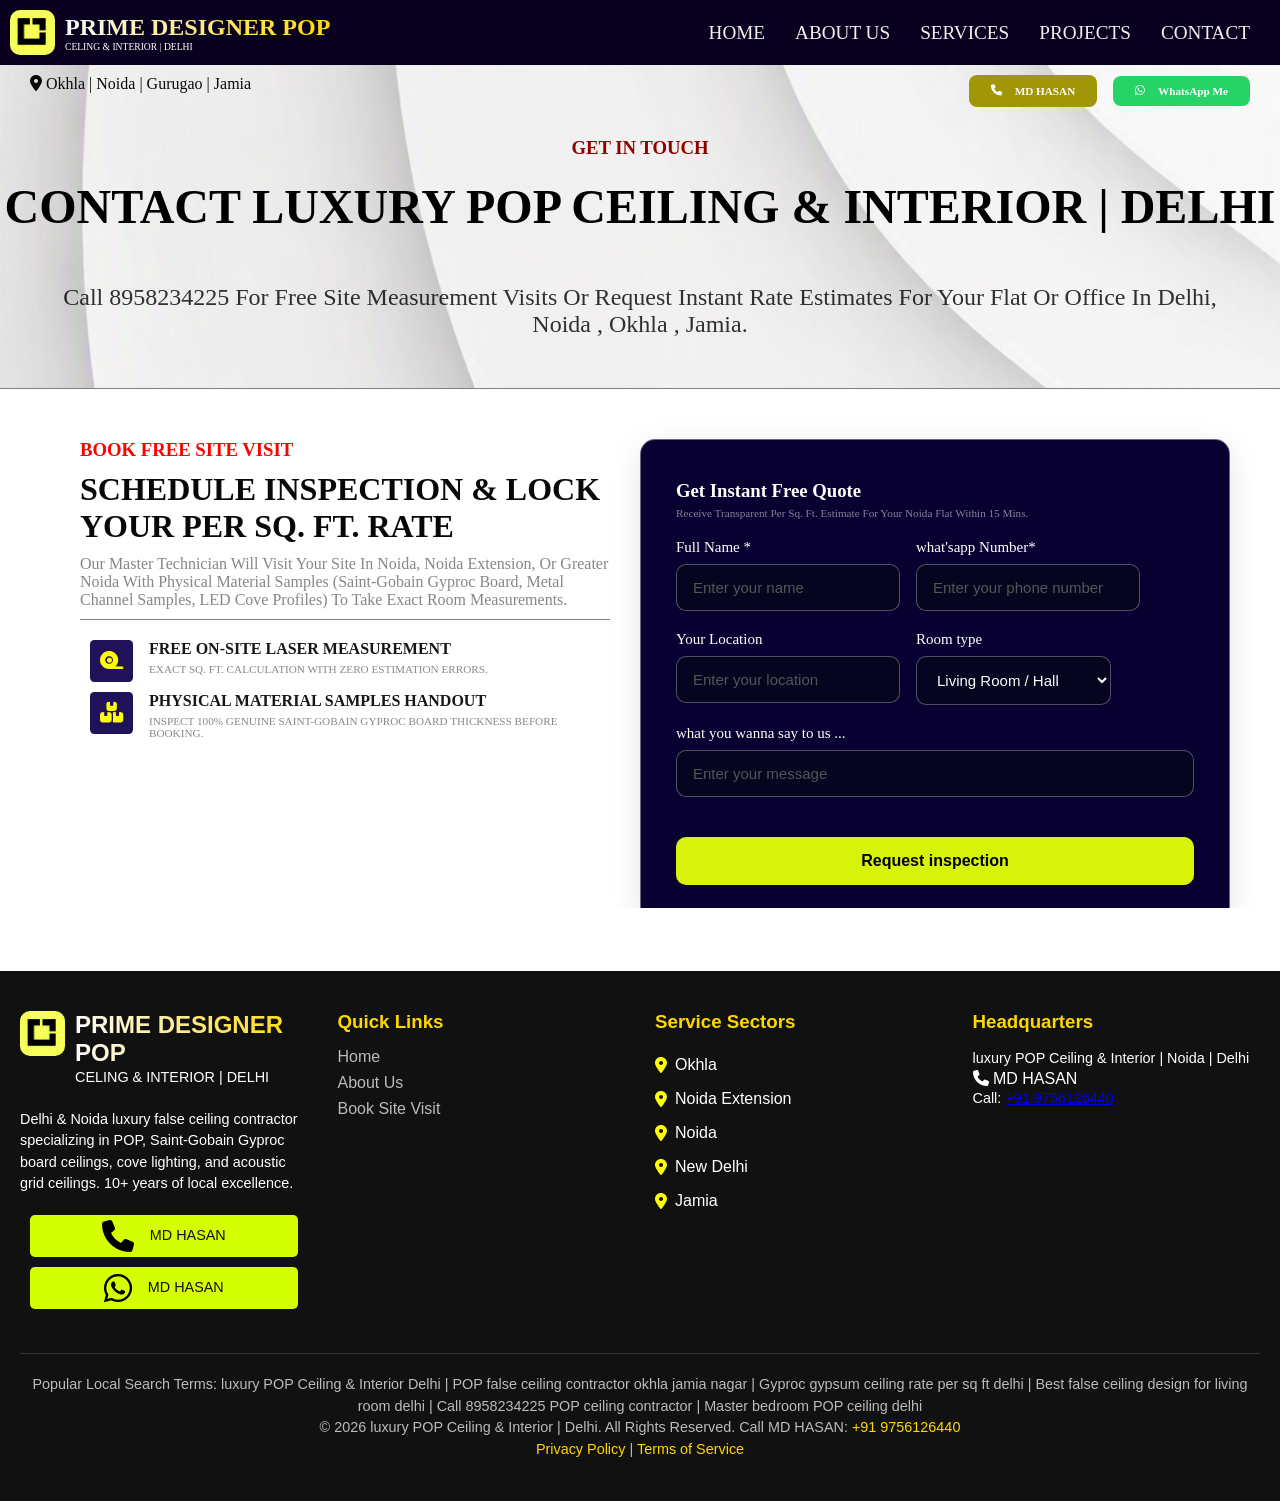
<file: contact.html>
<!DOCTYPE html>
<html lang="en">

<head>
    <meta charset="UTF-8">
    <meta name="viewport" content="width=device-width, initial-scale=1.0">

    <title>Contact Prime Designer POP | False Ceiling Contractor in Noida & Delhi</title>

    <meta name="description"
        content="Contact Prime Designer POP for POP, gypsum and false ceiling installation in Noida, Noida Extension, Greater Noida and Delhi. Book a free site visit and get a per sq. ft. estimate.">

    <meta name="robots" content="index, follow">

    <link rel="canonical" href="https://primedesignerpop.in/contact.html">

    <link rel="stylesheet" href="style/style.css">
    <link rel="stylesheet" href="style/about.css">

    <link rel="icon" type="image/png" href="img/logo.png">

    <link rel="stylesheet"
        href="https://cdnjs.cloudflare.com/ajax/libs/font-awesome/6.5.2/css/all.min.css">
</head>

<body>
    <header>
        <!--navigation section markup-->
        <section class="navbar">
            <!--menu section top but i put the top secton on bottom because i didn't like it later-->
            <section class="nav-btm">
                <div class="nav-btm-left">
                    <img src="img/logo.png" alt="img not found" class="logo">
                    <div class="logo-brand">
                        <h1>prime designer <span>pop</span></h1>
                        <p>celing & interior | Delhi</p>
                    </div>
                </div>
                <div class="nav-btm-right">
                    <div class="nav">


                        <!-- Desktop Menu -->
                        <div class="nav-links">
                            <a href="index.html">Home</a>
                            <a href="about.html">About Us</a>
                            <a href="services.html">Services</a>
                            <a href="project.html">Projects</a>
                            <a href="contact.html">Contact</a>
                        </div>

                        <!-- Hamburger -->
                        <button class="hamburger" id="hamburger">
                            ☰
                        </button>

                    </div>


                    <!-- Mobile Side Menu -->
                    <div class="side-menu" id="sideMenu">

                        <!-- Cross -->
                        <button class="close-btn" id="closeBtn">
                            ×
                        </button>

                        <!-- Categories -->
                        <div class="mobile-links">
                            <a href="index.html">Home</a>
                            <a href="about.html">About Us</a>
                            <a href="services.html">Services</a>
                            <a href="project.html">Projects</a>
                            <a href="contact.html">Contact</a>
                        </div>

                    </div>
                </div>
            </section>
            <!--navigation top section-->
            <section class="nav-top">
                <div class="nav-top-left">
                    <div class="address">
                        <i class="fa-solid fa-location-dot"></i>
                        <span>Okhla | Noida | Gurugao | Jamia </span>
                    </div>
                </div>
                <div class="nav-top-right">
                    <a href="tel:+919756126440" class="call-btn">
                        <i class="fa-solid fa-phone"></i>
                        <P>MD HASAN</P>
                    </a>
                    <a href="https://wa.me/919756126440" class="whatsapp-btn" target="_blank">
                        <i class="fa-brands fa-whatsapp"></i> WhatsApp Me
                    </a>
                </div>
            </section>
        </section>
        <section class="about-banner">
            <h3>get in touch</h3>
            <h1>Contact Luxury POP Ceiling & Interior | Delhi</h1>
            <p>Call 8958234225 for free site measurement visits or request instant rate estimates for your flat or
                office in Delhi, Noida , okhla , jamia.
            </p>
        </section>
    </header>
    <main>
        <section class="visit">
            <div class="visit-left">
                <h3>book free site visit</h3>
                <h1>Schedule Inspection & Lock Your Per Sq. Ft. Rate</h1>
                <p>Our master technician will visit your site in Noida, Noida Extension, or Greater Noida with physical
                    material samples (Saint-Gobain Gyproc board, metal channel samples, LED cove profiles) to take exact
                    room measurements.
                </p>
                <div class="visit-btm">
                    <div class="visit-left-btm">
                        <div class="visit-icon">
                            <i class="fa-solid fa-tape"></i>
                        </div>
                        <div class="visit-left-btm-right">
                            <h4>Free On-Site Laser Measurement</h4>
                            <h5>Exact sq. ft. calculation with zero estimation errors.</h5>
                        </div>
                    </div>
                    <div class="visit-left-btm">
                        <div class="visit-icon">
                            <i class="fa-solid fa-boxes-stacked"></i>
                        </div>
                        <div class="visit-left-btm-right">
                            <h4>Physical Material Samples Handout</h4>
                            <h5>Inspect 100% genuine Saint-Gobain Gyproc board thickness before booking.</h5>
                        </div>
                    </div>
                </div>
            </div>
            <div class="banner-right visit-banner">
                <h3>Get Instant Free Quote</h3>
                <p>Receive transparent per sq. ft. estimate for your Noida flat within 15 mins.</p>

                <form id="ins-req-call">
                    <div class="form-group-flex">
                        <div class="form-group">
                            <label for="ins-name">Full Name *</label>
                            <input type="text" id="ins-name" placeholder="Enter your name" required>
                        </div>

                        <div class="form-group">
                            <label for="ins-phone">what'sapp Number*</label>
                            <input type="tel" id="ins-phone" placeholder="Enter your phone number" required>
                        </div>
                    </div>
                    <div class="form-group-flex">
                        <div class="form-group">
                            <label for="ins-location">Your Location</label>
                            <input type="text" id="ins-location" placeholder="Enter your location" required>
                        </div>

                        <div class="form-group">
                            <label for="ins-room">Room type</label>

                            <select id="ins-room" required>
                                <option value="Living room / hall" selected>Living Room / Hall </option>
                                <option value="Masterbed Room">Masterbed Room</option>
                                <option value="full flat (2bhk / 3bhk)">Full Flat(2bhk / 3bhk) </option>
                                <option value="office / commercial ">Office / commercial</option>

                            </select>
                        </div>
                    </div>
                    <div class="form-group">
                        <label for="ins-message">what you wanna say to us ...</label>
                        <input type="text" id="ins-message" placeholder="Enter your message">
                    </div>
                    <button type="submit">Request inspection</button>
                </form>
            </div>
        </section>
    </main>
    <footer class="footer">
        <div class="footer-container">
            <!-- Company Info -->
            <div class="footer-col company">
                <div class="nav-btm-left footer-brand">
                    <img src="img/logo.png" alt="img not found" class="logo">
                    <div class="logo-brand">
                        <h1>prime designer <span>pop</span></h1>
                        <p>celing & interior | delhi</p>
                    </div>
                </div>
                <p class="footer-brand-p">Delhi & Noida luxury false ceiling contractor specializing in POP,
                    Saint-Gobain Gyproc board
                    ceilings, cove lighting, and acoustic grid ceilings. 10+ years of local excellence.</p>
                <div class="contact-icons">
                    <a href="tel:+919756126440"><i class="fa-solid fa-phone"></i>
                        <p>MD HASAN </p>
                    </a>
                    <a href="https://wa.me/919756126440"><i class="fa-brands fa-whatsapp"></i>
                        <p>MD HASAN</p>
                    </a>
                </div>
            </div>

            <!-- Quick Links -->
            <div class="footer-col footer-quick-link">
                <h3>Quick Links</h3>
                <ul>
                    <li><a href="#">Home</a></li>
                    <li><a href="about.html">About Us</a></li>
                    <li><a href="#cal">Book Site Visit</a></li>
                </ul>
            </div>

            <!-- Service Sectors -->
            <div class="footer-col">
                <h3>Service Sectors</h3>
                <ul>
                    <div class="footer-service"> <i class="fa-solid fa-location-dot"></i>
                        <li>Okhla</li>
                    </div>
                    <div class="footer-service"> <i class="fa-solid fa-location-dot"></i>
                        <li>Noida Extension</li>
                    </div>
                    <div class="footer-service"> <i class="fa-solid fa-location-dot"></i>
                        <li>Noida</li>
                    </div>
                    <div class="footer-service"> <i class="fa-solid fa-location-dot"></i>
                        <li>New Delhi</li>
                    </div>
                    <div class="footer-service"><i class="fa-solid fa-location-dot"></i>
                        <li>Jamia</li>
                    </div>
                </ul>
            </div>

            <!-- Headquarters -->
            <div class="footer-col">
                <h3>Headquarters</h3>
                <p>luxury POP Ceiling & Interior | Noida | Delhi</p>
                <P></P><i class="fa-solid fa-phone"></i> MD HASAN</p>
                <p>Call: <a href="tel:+919756126440">+91 9756126440</a></p>
                <div class="map">
                    <iframe
                        src="https://www.google.com/maps/embed?pb=!1m18!1m12!1m3!1d224346.54004883842!2d77.04417347155065!3d28.52725273882469!2m3!1f0!2f0!3f0!3m2!1i1024!2i768!4f13.1!3m3!1m2!1s0x390cfd5b347eb62d%3A0x52c2b7494e204dce!2sNew%20Delhi%2C%20Delhi!5e0!3m2!1sen!2sin!4v1789052312578!5m2!1sen!2sin"
                        width="100%" height="200" style="border:0;" allowfullscreen="" loading="lazy"
                        referrerpolicy="strict-origin-when-cross-origin">
                    </iframe>
                </div>
            </div>
        </div>

        <!-- Bottom Bar -->
        <div class="footer-bottom">
            <p>Popular Local Search Terms: luxury POP Ceiling & Interior Delhi | POP false ceiling contractor okhla
                jamia nagar | Gyproc gypsum ceiling rate per sq ft delhi | Best false ceiling design
                for living room delhi | Call 8958234225 POP ceiling contractor | Master bedroom POP ceiling delhi
            </p>
            <p>© 2026 luxury POP Ceiling & Interior | Delhi. All Rights Reserved. Call MD HASAN: <a
                    href="tel:+919756126440">+91
                    9756126440</a></p>
            <p><a href="#">Privacy Policy</a> | <a href="#">Terms of Service</a></p>
        </div>
    </footer>
    <script src="javascript/main.js"></script>
    <script src="javascript/insp.js"></script>
</body>

</html>
</file>
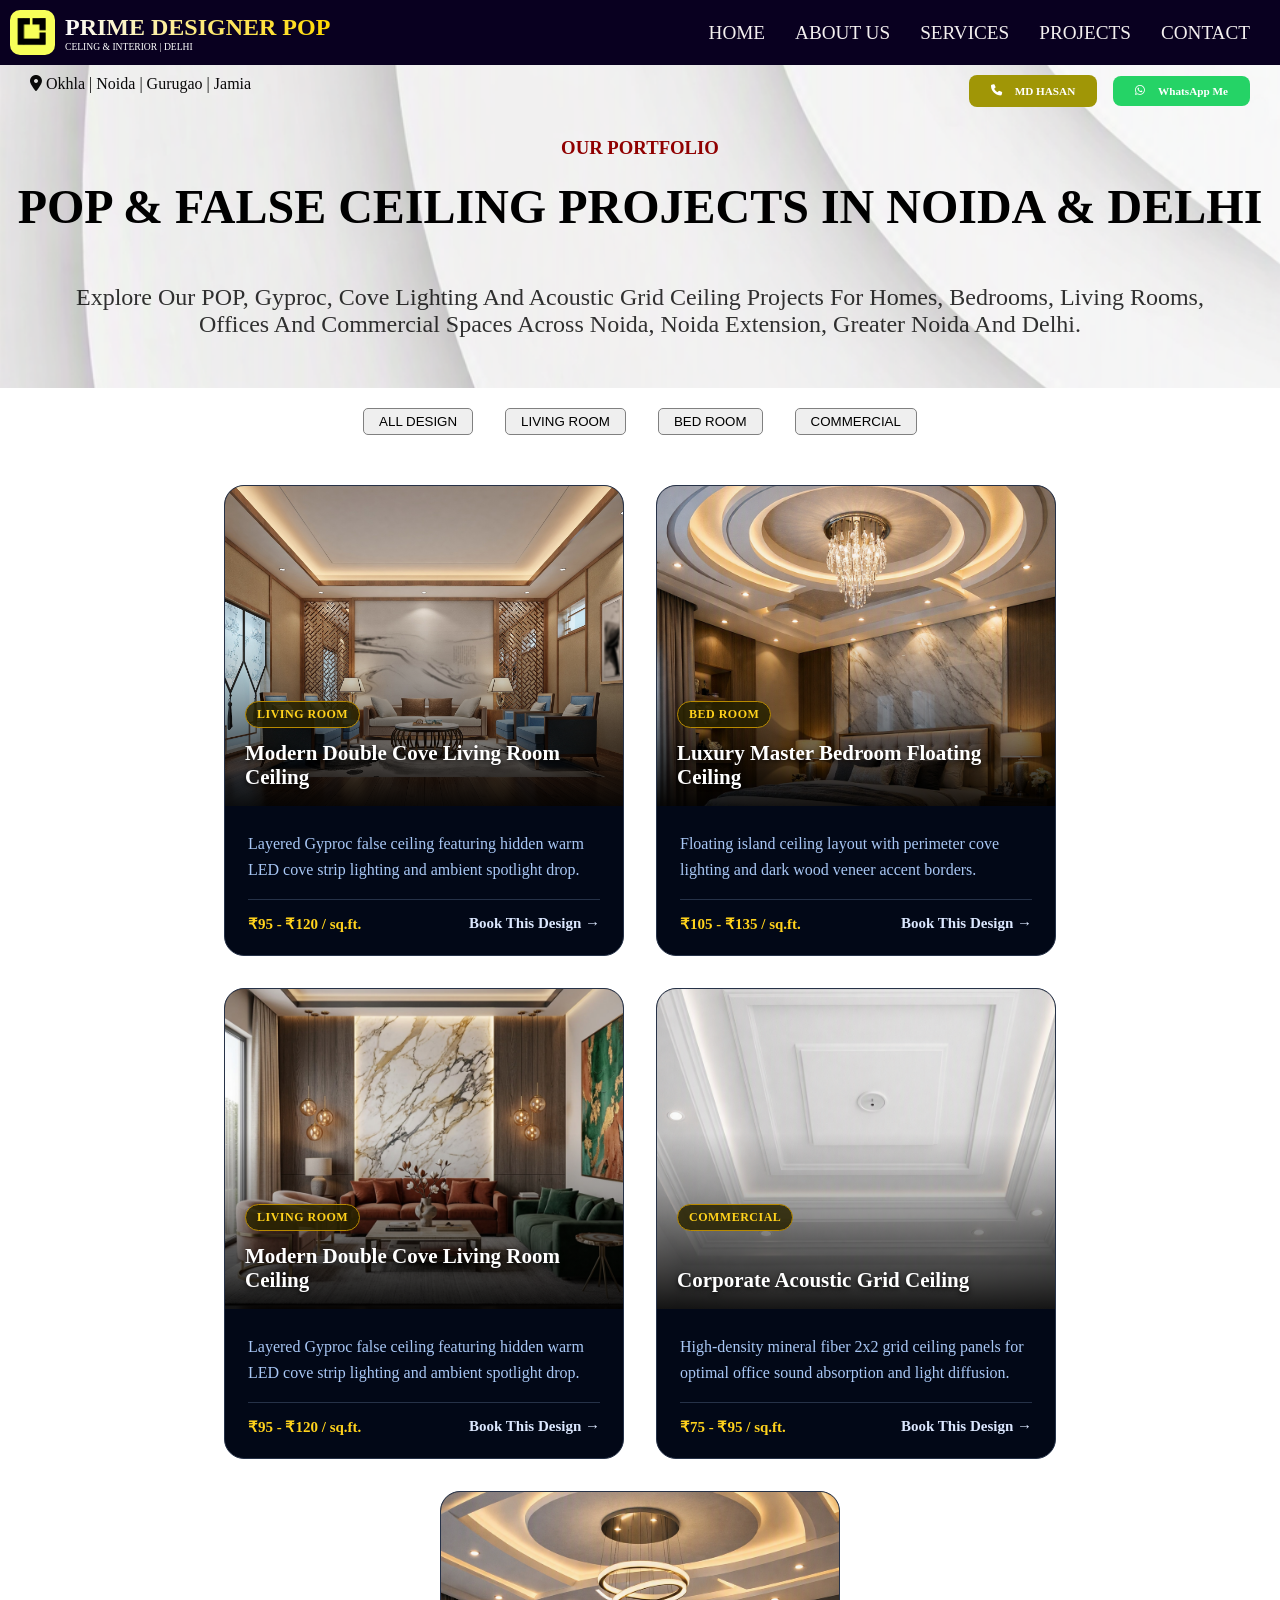
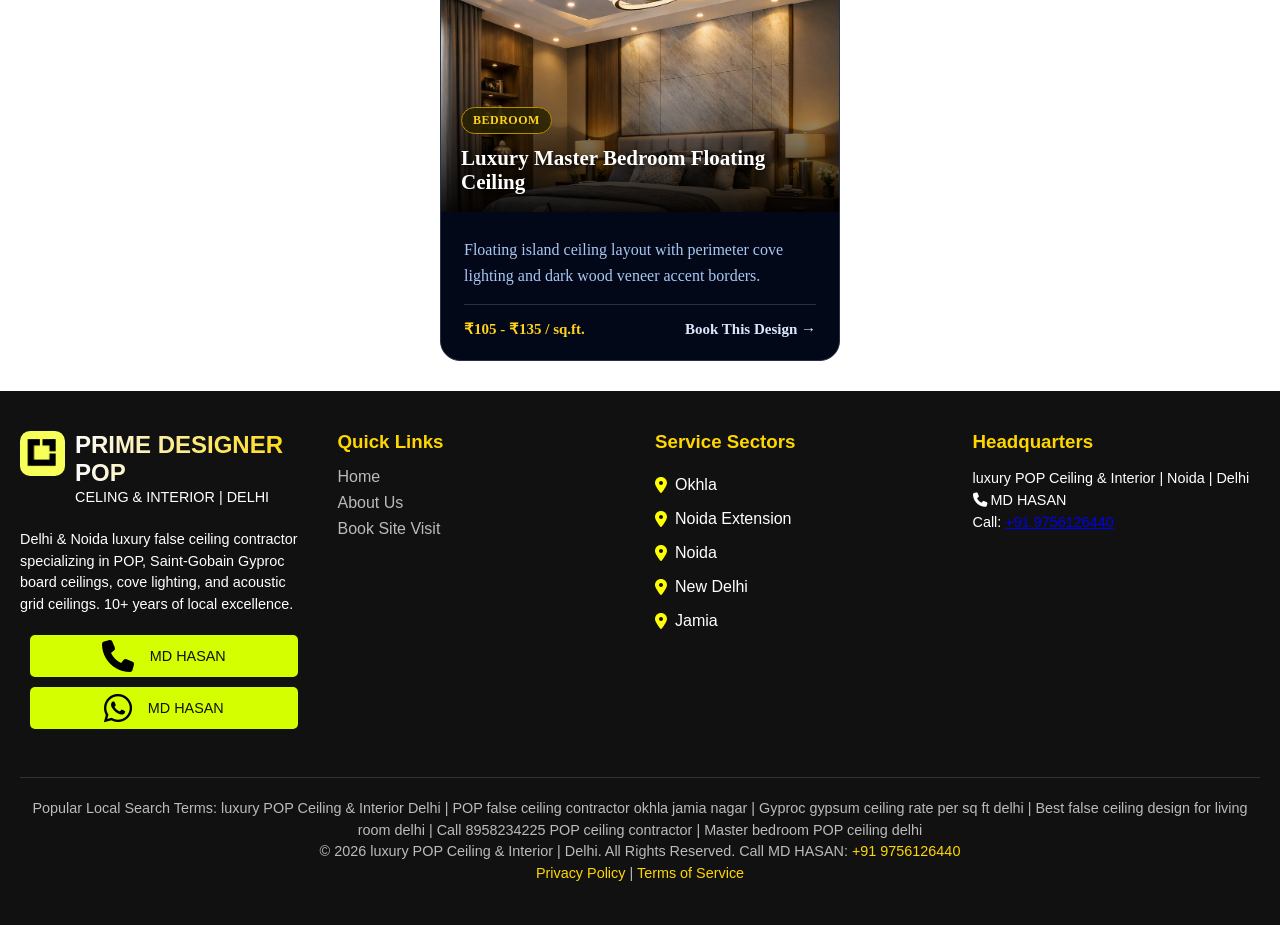
<file: project.html>
<!DOCTYPE html>
<html lang="en">

<head>
    <meta charset="UTF-8">
    <meta name="viewport" content="width=device-width, initial-scale=1.0">

    <title>False Ceiling Projects in Noida & Delhi | POP Ceiling Gallery</title>

    <meta name="description"
        content="View POP, Gyproc gypsum, cove lighting and commercial false ceiling projects by Prime Designer POP across Noida, Noida Extension, Greater Noida and Delhi.">

    <meta name="robots" content="index, follow">

    <link rel="canonical" href="https://primedesignerpop.in/project.html">

    <link rel="stylesheet" href="style/style.css">
    <link rel="stylesheet" href="style/about.css">
    <link rel="icon" type="image/png" href="img/logo.png">

    <link rel="stylesheet"
        href="https://cdnjs.cloudflare.com/ajax/libs/font-awesome/6.5.2/css/all.min.css">
</head>

<body>
    <header>
        <!--navigation section markup-->
        <section class="navbar">
            <!--menu section top but i put the top secton on bottom because i didn't like it later-->
            <section class="nav-btm">
                <div class="nav-btm-left">
                    <img src="img/logo.png" alt="img not found" class="logo">
                    <div class="logo-brand">
                        <h1>prime designer <span>pop</span></h1>
                        <p>celing & interior | delhi</p>
                    </div>
                </div>
                <div class="nav-btm-right">
                    <div class="nav">


                        <!-- Desktop Menu -->
                        <div class="nav-links">
                            <a href="index.html">Home</a>
                            <a href="about.html">About Us</a>
                            <a href="services.html">Services</a>
                            <a href="project.html">Projects</a>
                            <a href="contact.html">Contact</a>
                        </div>

                        <!-- Hamburger -->
                        <button class="hamburger" id="hamburger">
                            ☰
                        </button>

                    </div>


                    <!-- Mobile Side Menu -->
                    <div class="side-menu" id="sideMenu">

                        <!-- Cross -->
                        <button class="close-btn" id="closeBtn">
                            ×
                        </button>

                        <!-- Categories -->
                        <div class="mobile-links">
                            <a href="index.html">Home</a>
                            <a href="about.html">About Us</a>
                            <a href="services.html">Services</a>
                            <a href="project.html">Projects</a>
                            <a href="contact.html">Contact</a>
                        </div>

                    </div>
                </div>
            </section>
            <!--navigation top section-->
            <section class="nav-top">
                <div class="nav-top-left">
                    <div class="address">
                        <i class="fa-solid fa-location-dot"></i>
                        <span>Okhla | Noida | Gurugao | Jamia </span>
                    </div>
                </div>
                <div class="nav-top-right">
                    <a href="tel:+919756126440" class="call-btn">
                        <i class="fa-solid fa-phone"></i>
                        <P>MD HASAN</P>
                    </a>
                    <a href="https://wa.me/919756126440" class="whatsapp-btn" target="_blank">
                        <i class="fa-brands fa-whatsapp"></i> WhatsApp Me
                    </a>
                </div>
            </section>
        </section>
      <section class="about-banner">
        <h3>Our Portfolio</h3>

        <h1>POP & False Ceiling Projects in Noida & Delhi</h1>

        <p>
             Explore our POP, Gyproc, cove lighting and acoustic grid ceiling
             projects for homes, bedrooms, living rooms, offices and commercial
             spaces across Noida, Noida Extension, Greater Noida and Delhi.
        </p>
</section>
    </header>
    <main>
        <section class="portfolio-btn">
            <button data-category="all" class="port-btn port-filter"> all design </button>
            <button data-category="living" class="port-btn port-filter">living room</button>
            <button data-category="bedroom" class="port-btn port-filter">bed room</button>
            <button data-category="commercial" class="port-btn port-filter">commercial</button>
        </section>
        <section class="portfolio-card">
            <!--card1-->
            <div class="port-card" data-category="living">
                <!-- Image section -->
                <div class="port-image-box">
                    <img src="img/img2.jpg" alt="Modern Double Cove Living Room Ceiling">
                    <!-- Dark gradient at bottom -->
                    <div class="port-image-overlay"></div>
                    <!-- Category -->
                    <span class="port-category">LIVING ROOM</span>
                    <!-- Title -->
                    <h2 class="port-title">
                        Modern Double Cove Living Room Ceiling
                    </h2>
                </div>
                <!-- Description -->
                <div class="port-content">
                    <p class="port-description">
                        Layered Gyproc false ceiling featuring hidden warm LED
                        cove strip lighting and ambient spotlight drop.
                    </p>
                    <div class="port-divider"></div>
                    <!-- Bottom row -->
                    <div class="port-bottom">
                        <span class="port-price">
                            ₹95 - ₹120 / sq.ft.
                        </span>
                        <a href="contact.html" class="port-button">
                            Book This Design →
                        </a>
                    </div>
                </div>
            </div>
            <!--card2-->
            <div class="port-card" data-category="bedroom">
                <!-- Image section -->
                <div class="port-image-box">
                    <img src="img/bedroom1.png" alt="Luxury floating false ceiling in a master bedroom">
                    <!-- Dark gradient at bottom -->
                    <div class="port-image-overlay"></div>
                    <!-- Category -->
                    <span class="port-category">BED ROOM</span>
                    <!-- Title -->
                    <h2 class="port-title">
                        Luxury Master Bedroom Floating Ceiling
                    </h2>
                </div>
                <!-- Description -->
                <div class="port-content">
                    <p class="port-description">
                        Floating island ceiling layout with perimeter cove lighting and dark wood veneer accent borders.
                    </p>
                    <div class="port-divider"></div>
                    <!-- Bottom row -->
                    <div class="port-bottom">
                        <span class="port-price">
                            ₹105 - ₹135 / sq.ft.
                        </span>
                        <a href="contact.html" class="port-button">
                            Book This Design →
                        </a>
                    </div>
                </div>
            </div>
            <!--card3-->
            <div class="port-card" data-category="living">
                <!-- Image section -->
                <div class="port-image-box">
                    <img src="img/img5.avif" alt="Modern double cove false ceiling with LED lighting">
                    <!-- Dark gradient at bottom -->
                    <div class="port-image-overlay"></div>
                    <!-- Category -->
                    <span class="port-category">LIVING ROOM</span>
                    <!-- Title -->
                    <h2 class="port-title">
                        Modern Double Cove Living Room Ceiling
                    </h2>
                </div>
                <!-- Description -->
                <div class="port-content">
                    <p class="port-description">
                        Layered Gyproc false ceiling featuring hidden warm LED
                        cove strip lighting and ambient spotlight drop.
                    </p>
                    <div class="port-divider"></div>
                    <!-- Bottom row -->
                    <div class="port-bottom">
                        <span class="port-price">
                            ₹95 - ₹120 / sq.ft.
                        </span>
                        <a href="#" class="port-button">
                            Book This Design →
                        </a>
                    </div>
                </div>
            </div>
            <!--card4-->
            <div class="port-card" data-category="commercial">
                <!-- Image section -->
                <div class="port-image-box">
                    <img src="img/img11.png" alt="Commercial 2x2 acoustic grid ceiling for office">
                    <!-- Dark gradient at bottom -->
                    <div class="port-image-overlay"></div>
                    <!-- Category -->
                    <span class="port-category">COMMERCIAL</span>
                    <!-- Title -->
                    <h2 class="port-title">
                        Corporate Acoustic Grid Ceiling
                    </h2>
                </div>
                <!-- Description -->
                <div class="port-content">
                    <p class="port-description">
                        High-density mineral fiber 2x2 grid ceiling panels for optimal office sound absorption and light
                        diffusion.
                    </p>
                    <div class="port-divider"></div>
                    <!-- Bottom row -->
                    <div class="port-bottom">
                        <span class="port-price">
                            ₹75 - ₹95 / sq.ft.
                        </span>
                        <a href="contact.html" class="port-button">
                            Book This Design →
                        </a>
                    </div>
                </div>
            </div>
            <!--card5-->
            <div class="port-card" data-category="bedroom">
                <!-- Image section -->
                <div class="port-image-box">
                    <img src="img/bedroom2.png" alt="Master bedroom floating false ceiling with cove lighting">
                    <!-- Dark gradient at bottom -->
                    <div class="port-image-overlay"></div>
                    <!-- Category -->
                    <span class="port-category">BEDROOM</span>
                    <!-- Title -->
                    <h2 class="port-title">
                        Luxury Master Bedroom Floating Ceiling
                    </h2>
                </div>
                <!-- Description -->
                <div class="port-content">
                    <p class="port-description">
                        Floating island ceiling layout with perimeter cove lighting and dark wood veneer accent borders.
                    </p>
                    <div class="port-divider"></div>
                    <!-- Bottom row -->
                    <div class="port-bottom">
                        <span class="port-price">
                            ₹105 - ₹135 / sq.ft.
                        </span>
                        <a href="contact.html" class="port-button">
                            Book This Design →
                        </a>
                    </div>
                </div>
            </div>
        </section>
    </main>
    <footer class="footer">
        <div class="footer-container">
            <!-- Company Info -->
            <div class="footer-col company">
                <div class="nav-btm-left footer-brand">
                    <img src="img/logo.png" alt="img not found" class="logo">
                    <div class="logo-brand">
                        <h1>prime designer <span>pop</span></h1>
                        <p>celing & interior | Delhi</p>
                    </div>
                </div>
                <p class="footer-brand-p">Delhi & Noida luxury false ceiling contractor specializing in POP,
                    Saint-Gobain Gyproc board
                    ceilings, cove lighting, and acoustic grid ceilings. 10+ years of local excellence.</p>
                <div class="contact-icons">
                    <a href="tel:+919756126440"><i class="fa-solid fa-phone"></i>
                        <p>MD HASAN </p>
                    </a>
                    <a href="https://wa.me/919756126440"><i class="fa-brands fa-whatsapp"></i>
                        <p>MD HASAN</p>
                    </a>
                </div>
            </div>

            <!-- Quick Links -->
            <div class="footer-col footer-quick-link">
                <h3>Quick Links</h3>
                <ul>
                    <li><a href="#">Home</a></li>
                    <li><a href="about.html">About Us</a></li>
                    <li><a href="#cal">Book Site Visit</a></li>
                </ul>
            </div>

            <!-- Service Sectors -->
            <div class="footer-col">
                <h3>Service Sectors</h3>
                <ul>
                    <div class="footer-service"> <i class="fa-solid fa-location-dot"></i>
                        <li>Okhla</li>
                    </div>
                    <div class="footer-service"> <i class="fa-solid fa-location-dot"></i>
                        <li>Noida Extension</li>
                    </div>
                    <div class="footer-service"> <i class="fa-solid fa-location-dot"></i>
                        <li>Noida</li>
                    </div>
                    <div class="footer-service"> <i class="fa-solid fa-location-dot"></i>
                        <li>New Delhi</li>
                    </div>
                    <div class="footer-service"><i class="fa-solid fa-location-dot"></i>
                        <li>Jamia</li>
                    </div>
                </ul>
            </div>

            <!-- Headquarters -->
            <div class="footer-col">
                <h3>Headquarters</h3>
                <p>luxury POP Ceiling & Interior | Noida | Delhi</p>
                <P><i class="fa-solid fa-phone"></i> MD HASAN</p>
                <p>Call: <a href="tel:+919756126440">+91 9756126440</a></p>
                <div class="map">
                    <iframe
                        src="https://www.google.com/maps/embed?pb=!1m18!1m12!1m3!1d224346.54004883842!2d77.04417347155065!3d28.52725273882469!2m3!1f0!2f0!3f0!3m2!1i1024!2i768!4f13.1!3m3!1m2!1s0x390cfd5b347eb62d%3A0x52c2b7494e204dce!2sNew%20Delhi%2C%20Delhi!5e0!3m2!1sen!2sin!4v1789052312578!5m2!1sen!2sin"
                        width="100%" height="200" style="border:0;" allowfullscreen="" loading="lazy"
                        referrerpolicy="strict-origin-when-cross-origin">
                    </iframe>
                </div>
            </div>
        </div>

        <!-- Bottom Bar -->
        <div class="footer-bottom">
            <p>Popular Local Search Terms: luxury POP Ceiling & Interior Delhi | POP false ceiling contractor okhla
                jamia nagar | Gyproc gypsum ceiling rate per sq ft delhi | Best false ceiling design
                for living room delhi | Call 8958234225 POP ceiling contractor | Master bedroom POP ceiling delhi
            </p>
            <p>© 2026 luxury POP Ceiling & Interior | Delhi. All Rights Reserved. Call MD HASAN: <a
                    href="tel:+919756126440">+91
                    9756126440</a></p>
            <p><a href="#">Privacy Policy</a> | <a href="#">Terms of Service</a></p>
        </div>
    </footer>
    <script src="javascript/main.js"></script>
</body>

</html>
</file>
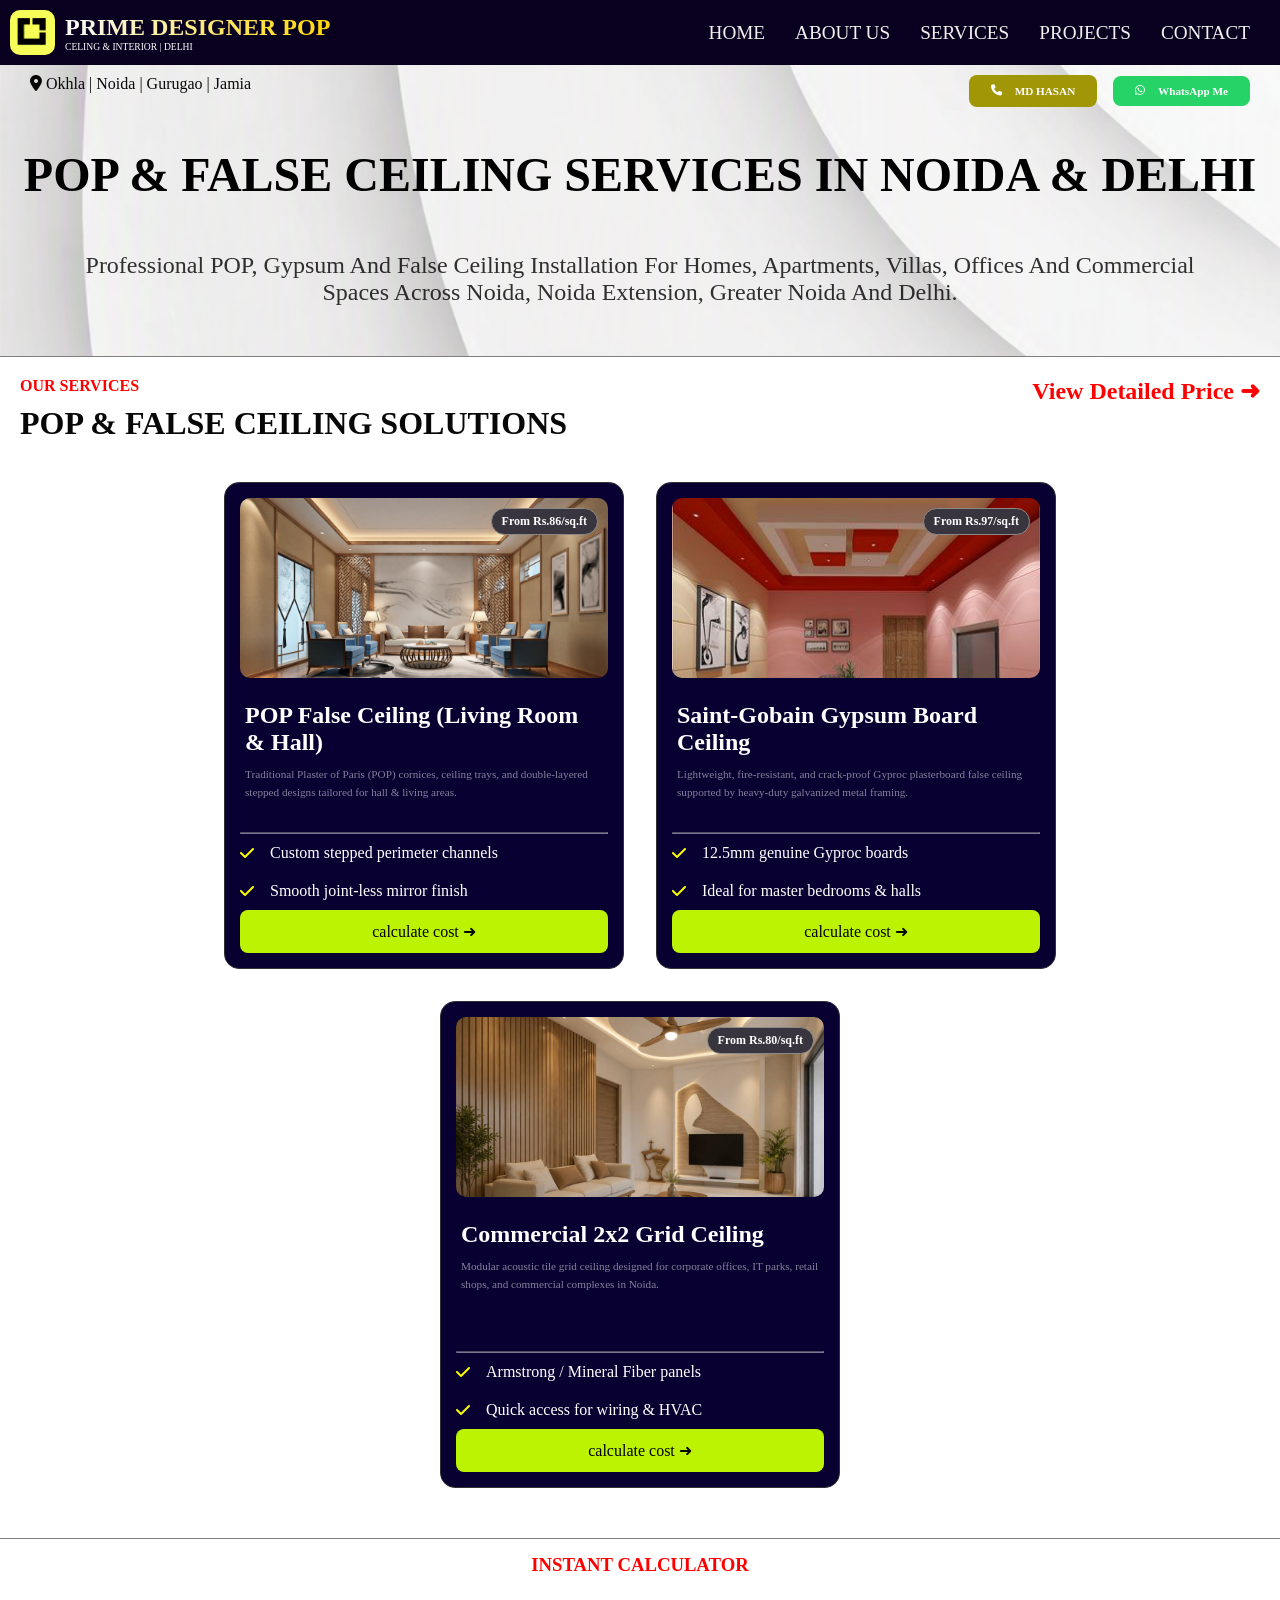
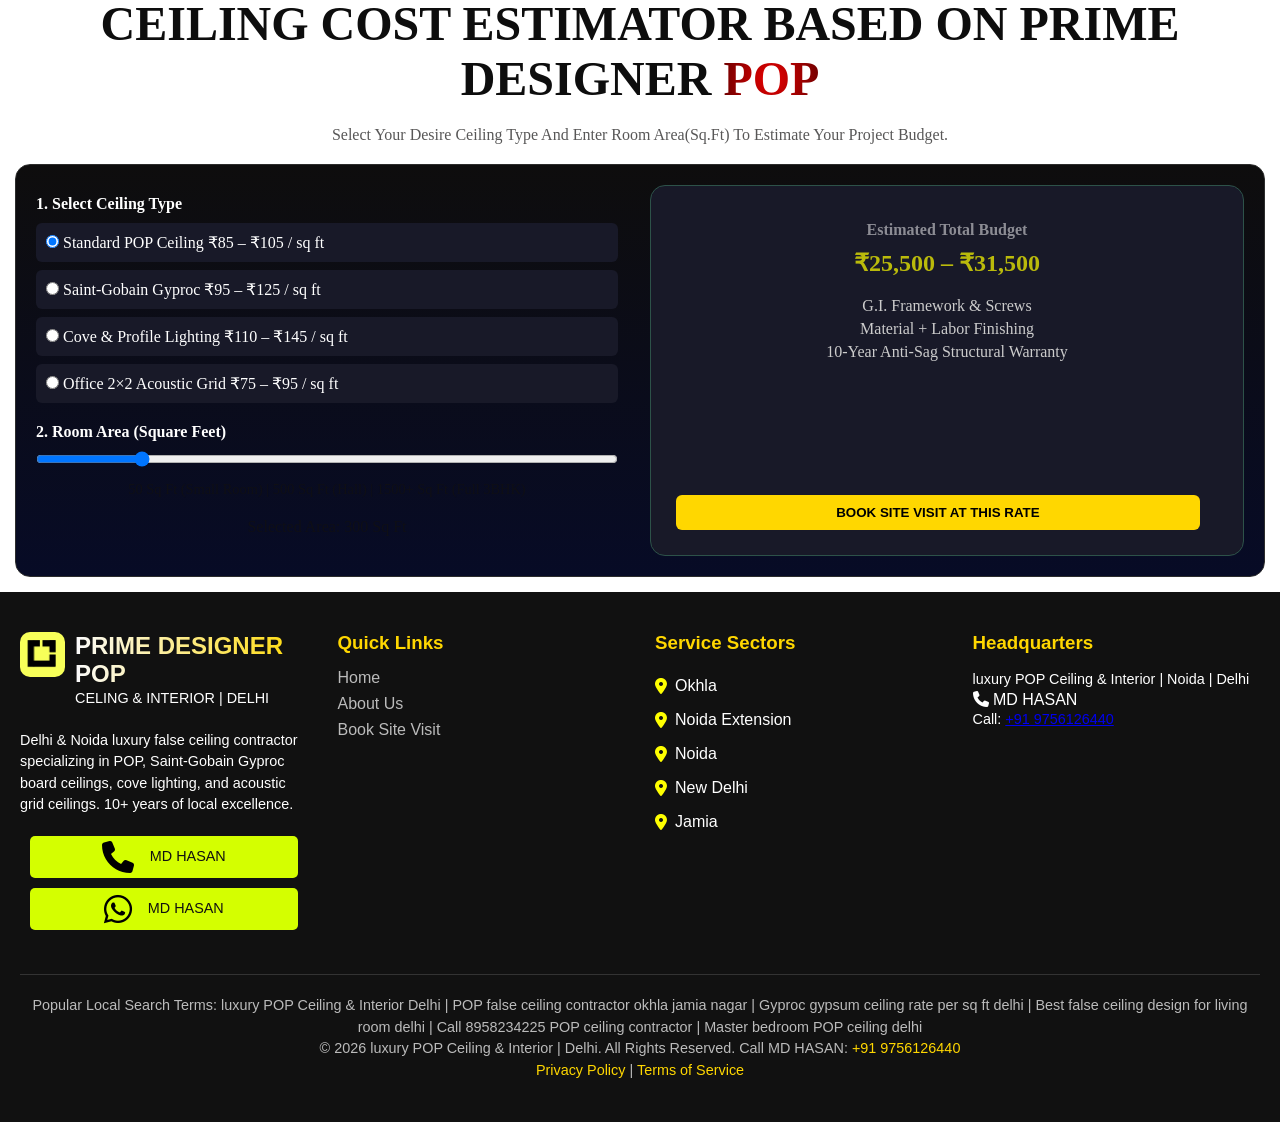
<file: services.html>
<!DOCTYPE html>
<html lang="en">
<head>
    <meta charset="UTF-8">
    <meta name="viewport" content="width=device-width, initial-scale=1.0">

    <title>POP & False Ceiling Services in Noida & Delhi | Prime Designer POP</title>

    <meta name="description"
        content="Explore POP, Gyproc gypsum, cove lighting and commercial false ceiling services in Noida, Noida Extension, Greater Noida and Delhi. Get transparent per sq. ft. estimates and book a site visit.">

    <meta name="robots" content="index, follow">

    <link rel="canonical" href="https://primedesignerpop.in/services.html">

    <link rel="stylesheet" href="style/style.css">
    <link rel="stylesheet" href="style/about.css">
    <link rel="icon" type="image/png" href="img/logo.png">

    <link rel="stylesheet"
        href="https://cdnjs.cloudflare.com/ajax/libs/font-awesome/6.5.2/css/all.min.css">
</head>

<body>
    <header>
        <!--navigation section markup-->
        <section class="navbar">
            <!--menu section top but i put the top secton on bottom because i didn't like it later-->
            <section class="nav-btm">
                <div class="nav-btm-left">
                    <img src="img/logo.png" alt="img not found" class="prime desinger pop logo">
                    <div class="logo-brand">
                        <h1>prime designer <span>pop</span></h1>
                        <p>celing & interior | Delhi</p>
                    </div>
                </div>
                <div class="nav-btm-right">
                    <div class="nav">


                        <!-- Desktop Menu -->
                        <div class="nav-links">
                            <a href="index.html">Home</a>
                            <a href="about.html">About Us</a>
                            <a href="services.html">Services</a>
                            <a href="project.html">Projects</a>
                            <a href="contact.html">Contact</a>
                        </div>

                        <!-- Hamburger -->
                        <button class="hamburger" id="hamburger">
                            ☰
                        </button>

                    </div>


                    <!-- Mobile Side Menu -->
                    <div class="side-menu" id="sideMenu">

                        <!-- Cross -->
                        <button class="close-btn" id="closeBtn">
                            ×
                        </button>

                        <!-- Categories -->
                        <div class="mobile-links">
                            <a href="index.html">Home</a>
                            <a href="about.html">About Us</a>
                            <a href="services.html">Services</a>
                            <a href="project.html">Projects</a>
                            <a href="contact.html">Contact</a>
                        </div>

                    </div>
                </div>
            </section>
            <!--navigation top section-->
            <section class="nav-top">
                <div class="nav-top-left">
                    <div class="address">
                        <i class="fa-solid fa-location-dot"></i>
                        <span>Okhla | Noida | Gurugao | Jamia </span>
                    </div>
                </div>
                <div class="nav-top-right">
                    <a href="tel:+919756126440" class="call-btn">
                        <i class="fa-solid fa-phone"></i>
                        <P>MD HASAN</P>
                    </a>
                    <a href="https://wa.me/919756126440" class="whatsapp-btn" target="_blank">
                        <i class="fa-brands fa-whatsapp"></i> WhatsApp Me
                    </a>
                </div>
            </section>
        </section>
        <section class="about-banner">
           <h1>POP & False Ceiling Services in Noida & Delhi</h1>

          <p>
               Professional POP, gypsum and false ceiling installation for homes,
              apartments, villas, offices and commercial spaces across Noida,
              Noida Extension, Greater Noida and Delhi.
        </p>
        </section>
    </header>
    <main>
        <section class="solution">
            <div class="sol-top">
                <div class="sol-top-left">
                  <h2>Our Services</h2>
                  <h1>POP & False Ceiling Solutions</h1>
                </div>
                <div class="sol-top-right">
                    <h2 href="#cal">view detailed price ➜</h2>
                </div>
            </div>
            <div class="sol-cards">
                <div class="sol-card">
                    <div class="sol-img">
                        <img src="img/img2.jpg" alt="POP false ceiling design for living room and hall">
                        <div class="sol-title">
                            <h2>From Rs.86/sq.ft</h2>
                        </div>
                    </div>
                    <div class="sol-content">
                        <h2>POP False Ceiling (Living Room & Hall)</h2>
                        <p>
                            Traditional Plaster of Paris (POP) cornices, ceiling trays, and double-layered stepped
                            designs tailored for hall & living areas.
                        </p>
                    </div>
                    <hr style="opacity: 0.5;">
                    <div class="sol-icon">
                        <i class="fa-solid fa-check"></i>
                        <p>Custom stepped perimeter channels</p>
                    </div>
                    <div class="sol-icon">
                        <i class="fa-solid fa-check"></i>
                        <p> Smooth joint-less mirror finish</p>
                    </div>

                    <a href="#cal" class="sol-btn">calculate cost ➜</a>
                </div>

                <div class="sol-card">
                    <div class="sol-img">
                        <img src="img/img3.jpg" alt="Saint-Gobain Gyproc gypsum false ceiling">
                        <div class="sol-title">
                            <h2>From Rs.97/sq.ft</h2>
                        </div>
                    </div>
                    <div class="sol-content">
                        <h2>Saint-Gobain Gypsum Board Ceiling</h2>
                        <p>
                            Lightweight, fire-resistant, and crack-proof Gyproc plasterboard false ceiling supported by
                            heavy-duty galvanized metal framing.
                        </p>
                    </div>
                    <hr style="opacity: 0.5;">
                    <div class="sol-icon">
                        <i class="fa-solid fa-check"></i>
                        <p>12.5mm genuine Gyproc boards</p>
                    </div>
                    <div class="sol-icon">
                        <i class="fa-solid fa-check"></i>
                        <p> Ideal for master bedrooms & halls</p>
                    </div>

                    <a href="#cal" class="sol-btn">calculate cost ➜</a>
                </div>

                <div class="sol-card">
                    <div class="sol-img">
                        <img src="img/img4.jpg" alt="Commercial 2x2 grid false ceiling in Noida">
                        <div class="sol-title">
                            <h2>From Rs.80/sq.ft</h2>
                        </div>
                    </div>
                    <div class="sol-content">
                        <h2>Commercial 2x2 Grid Ceiling</h2>
                        <p>
                            Modular acoustic tile grid ceiling designed for corporate offices, IT parks, retail shops,
                            and commercial complexes in Noida.
                        </p>
                    </div>
                    <hr style="opacity: 0.5;">
                    <div class="sol-icon">
                        <i class="fa-solid fa-check"></i>
                        <p>Armstrong / Mineral Fiber panels</p>
                    </div>
                    <div class="sol-icon">
                        <i class="fa-solid fa-check"></i>
                        <p> Quick access for wiring & HVAC</p>
                    </div>

                    <a href="#cal" class="sol-btn">calculate cost ➜</a>
                </div>



            </div>

        </section>
        <section class="calculation" id="cal">
            <h3>instant calculator</h3>
            <h1>Ceiling Cost Estimator based on prime designer <span class="gradient-text">POP</span></h1>
            <P>Select your desire ceiling type and enter room area(sq.ft) to estimate your project budget.</P>
            <div class="cal-form">
                <div class="cal-form-left">
                    <h2>1. Select Ceiling Type</h2>
                    <div class="options">
                        <label>
                            <input type="radio" name="ceilingType" value="85-105" checked>
                            Standard POP Ceiling ₹85 – ₹105 / sq ft
                        </label>
                        <label>
                            <input type="radio" name="ceilingType" value="95-125">
                            Saint-Gobain Gyproc ₹95 – ₹125 / sq ft
                        </label>
                        <label>
                            <input type="radio" name="ceilingType" value="110-145">
                            Cove & Profile Lighting ₹110 – ₹145 / sq ft
                        </label>
                        <label>
                            <input type="radio" name="ceilingType" value="75-95">
                            Office 2×2 Acoustic Grid ₹75 – ₹95 / sq ft
                        </label>
                    </div>


                    <div class="cal-room">
                        <h2>2. Room Area (Square Feet)</h2>
                        <input type="range" id="roomArea" min="50" max="1500" value="300" step="10"
                            style="width: 100%;">
                        <p class="range-labels">
                            <span>50 Sq Ft (Small Room)</span> |
                            <span>500 Sq Ft (Hall)</span> |
                            <span>1500+ Sq Ft (Full 3BHK)</span>
                        </p>
                        <p>Selected Area: <span id="areaValue">300</span> sq ft</p>
                    </div>
                </div>
                <div class="cal-form-right">
                    <div class="output">
                        <h2>Estimated Total Budget</h2>
                        <p id="budget">₹25,500 – ₹31,500</p>
                        <ul>
                            <li>G.I. Framework & Screws</li>
                            <li>Material + Labor Finishing</li>
                            <li>10-Year Anti-Sag Structural Warranty</li>
                        </ul>
                    </div>
                    <button class="btn" id="whatsappBtn">BOOK SITE VISIT AT THIS RATE</button>
                </div>
            </div>
        </section>
    </main>
    <footer class="footer">
        <div class="footer-container">
            <!-- Company Info -->
            <div class="footer-col company">
                <div class="nav-btm-left footer-brand">
                    <img src="img/logo.png" alt="img not found" class="logo">
                    <div class="logo-brand">
                        <h1>prime designer <span>pop</span></h1>
                        <p>celing & interior | delhi</p>
                    </div>
                </div>
                <p class="footer-brand-p">Delhi & Noida luxury false ceiling contractor specializing in POP,
                    Saint-Gobain Gyproc board
                    ceilings, cove lighting, and acoustic grid ceilings. 10+ years of local excellence.</p>
                <div class="contact-icons">
                    <a href="tel:+919756126440"><i class="fa-solid fa-phone"></i>
                        <p>MD HASAN </p>
                    </a>
                    <a href="https://wa.me/919756126440"><i class="fa-brands fa-whatsapp"></i>
                        <p>MD HASAN</p>
                    </a>
                </div>
            </div>

            <!-- Quick Links -->
            <div class="footer-col footer-quick-link">
                <h3>Quick Links</h3>
                <ul>
                    <li><a href="#">Home</a></li>
                    <li><a href="about.html">About Us</a></li>
                    <li><a href="#cal">Book Site Visit</a></li>
                </ul>
            </div>

            <!-- Service Sectors -->
            <div class="footer-col">
                <h3>Service Sectors</h3>
                <ul>
                    <div class="footer-service"> <i class="fa-solid fa-location-dot"></i>
                        <li>Okhla</li>
                    </div>
                    <div class="footer-service"> <i class="fa-solid fa-location-dot"></i>
                        <li>Noida Extension</li>
                    </div>
                    <div class="footer-service"> <i class="fa-solid fa-location-dot"></i>
                        <li>Noida</li>
                    </div>
                    <div class="footer-service"> <i class="fa-solid fa-location-dot"></i>
                        <li>New Delhi</li>
                    </div>
                    <div class="footer-service"><i class="fa-solid fa-location-dot"></i>
                        <li>Jamia</li>
                    </div>
                </ul>
            </div>

            <!-- Headquarters -->
            <div class="footer-col">
                <h3>Headquarters</h3>
                <p>luxury POP Ceiling & Interior | Noida | Delhi</p>
                <P></P><i class="fa-solid fa-phone"></i> MD HASAN</p>
                <p>Call: <a href="tel:+919756126440">+91 9756126440</a></p>
                <div class="map">
                    <iframe
                        src="https://www.google.com/maps/embed?pb=!1m18!1m12!1m3!1d224346.54004883842!2d77.04417347155065!3d28.52725273882469!2m3!1f0!2f0!3f0!3m2!1i1024!2i768!4f13.1!3m3!1m2!1s0x390cfd5b347eb62d%3A0x52c2b7494e204dce!2sNew%20Delhi%2C%20Delhi!5e0!3m2!1sen!2sin!4v1789052312578!5m2!1sen!2sin"
                        width="100%" height="200" style="border:0;" allowfullscreen="" loading="lazy"
                        referrerpolicy="strict-origin-when-cross-origin">
                    </iframe>
                </div>
            </div>
        </div>

        <!-- Bottom Bar -->
        <div class="footer-bottom">
            <p>Popular Local Search Terms: luxury POP Ceiling & Interior Delhi | POP false ceiling contractor okhla
                jamia nagar | Gyproc gypsum ceiling rate per sq ft delhi | Best false ceiling design
                for living room delhi | Call 8958234225 POP ceiling contractor | Master bedroom POP ceiling delhi
            </p>
            <p>© 2026 luxury POP Ceiling & Interior | Delhi. All Rights Reserved. Call MD HASAN: <a
                    href="tel:+919756126440">+91
                    9756126440</a></p>
            <p><a href="#">Privacy Policy</a> | <a href="#">Terms of Service</a></p>
        </div>
    </footer>
    <script src="javascript/main.js"></script>
    <script src="javascript/calculate.js"></script>
</body>

</html>
</file>
<file: style/style.css>
* {
    margin: 0;
    padding: 0;
    box-sizing: border-box;
}

/*................body section styling ................*/

body {
    background-color: white;
    height: 100%;
    margin: 0px;
}

header {
    background-color: rgb(255, 253, 253);
    background-image: url('../img/img01.png');
    background-size: cover;
    background-repeat: no-repeat;
    background-position: center;
}

/*.............navigation styling ...................*/

.navbar {
    margin: 0px;
}

/*...............nav-top section stying ...............*/


.address {
    color: rgb(9, 9, 9);
    font-weight: 500;
    text-align: center;
    margin: 0px;
    margin-top: 10px;
}

.nav-top-right {
    display: flex;
    justify-content: center;
    align-items: center;
    gap: 1rem;
    margin-top: 10px;
}

.call-btn {
    display: inline-block;
    padding: 10px 22px;
    background: #a09606;
    color: white;
    text-decoration: none;
    border-radius: 8px;
    font-weight: 600;
    transition: 0.3s;
    font-size: 0.7rem;
}

.call-btn:hover {
    transform: scale(1.05);
}

.whatsapp-btn {
    display: inline-block;
    padding: 9px 22px;
    background-color: #25D366;
    color: white;
    text-decoration: none;
    border-radius: 8px;
    font-size: 16px;
    font-weight: 600;
    transition: 0.3s;
    max-width: 150px;
    font-size: 0.7rem;
}

.whatsapp-btn:hover {
    transform: scale(1.05);
}


/*.......responsiveness of nav-top section................*/

@media (min-width:600px) {
    .nav-top {
        display: flex;
        justify-content: space-between;
        margin: 0px 30px;
    }
}

/*.......................nav-btm section stying .......................*/


.nav-btm {
    background-color: rgb(9, 0, 32);
    width: auto;
    display: flex;
    align-items: center;
    justify-content: space-between;
    padding: 10px;

}

.nav-btm-left {
    display: flex;
    align-items: center;
}


.logo {
    width: 45px;
    height: 45px;
    border-radius: 10px;
    margin-right: 10px;
}

.logo-icon {

    font-size: 2rem;
    background-color: gold;
    background-size: 20px;
    padding: 10px;
    border-radius: 10px;
    margin-right: 10px;
}

.logo-brand h1 {
    color: white;
    text-transform: uppercase;
    background: linear-gradient(to right, #fbfbfd, #ffd900);
    -webkit-background-clip: text;
    -webkit-text-fill-color: transparent;
    background-clip: text;
    margin: 0px;
    font-size: 1.5rem;
}

.logo-brand p {
    color: white;
    text-transform: uppercase;
    margin: 0px;
    font-size: 0.6rem;
}

.nav-btm-right {
    color: white;


}


/*........................toggle menu.........................*/



.nav-links {
    display: flex;
    gap: 30px;
}

.nav-links a {
    color: rgb(244, 240, 240);
    text-decoration: none;
    font-size: 1.2rem;
    text-transform: uppercase;
}

.nav-links a:hover {
    color: rgb(0, 212, 212);
    transform: scale(1.2);
}

/*............... HAMBURGER .................*/

.hamburger {
    display: none;
    color: white;
    border: none;
    background: none;

    font-size: 30px;
    cursor: pointer;
}


/* ............... SIDE MENU ..................*/

.side-menu {

    position: fixed;

    top: 0;

    /* Hidden outside right side */
    right: -70%;

    /* 70% of screen width */
    width: 70%;

    /* Full screen height */
    height: 100vh;

    background: rgb(113, 19, 19);


    z-index: 2;
    padding: 100px 40px;

    transition: right 0.4s ease;

}


/*................ OPEN MENU..................... */

.side-menu.active {
    right: 0;
    z-index: 1;
}


.mobile-links {
    display: flex;
    flex-direction: column;
    gap: 30px;
}

.mobile-links a {
    text-decoration: none;
    color: rgb(255, 253, 253);

    font-size: 24px;
}


/*...........close btn................*/


.close-btn {
    position: absolute;
    color: white;
    top: 25px;
    right: 30px;

    border: none;
    background: none;

    font-size: 35px;

    cursor: pointer;
}


/*............responsive querry ........................*/


@media (max-width: 768px) {

    /* Hide desktop links */
    .nav-links {
        display: none;
    }

    /* Show hamburger */
    .hamburger {
        display: block;
    }

}


/* Hide mobile menu on desktop */

@media (min-width: 769px) {

    .side-menu {
        display: none;
    }

}


/*..................nav-btm responsiveness.......................*/

@media (min-width:800px) {
    .nav-links {
        margin-right: 20px;
    }
}


/*.....................banner section stying ......................*/

.banner {
    width: 100%;
    padding: 10px;
    margin: 0px;

}

.banner-left {
    padding: 10px;
}

.banner-left h1 {
    color: rgb(21, 20, 20);
    text-transform: uppercase;
    text-align: center;
    font-size: 1.5rem;
    font-weight: 800;
    font-family: outfit, sans-serif;
}

.gradient-text {
    background: radial-gradient(circle, #ea0000, #630000);

    -webkit-background-clip: text;
    background-clip: text;

    -webkit-text-fill-color: transparent;
    color: transparent;
}

.banner-left p {
    color: rgb(14, 14, 14);
    text-align: center;
    margin: 20px 0px;
    font-size: 1rem;
}

@media (min-width:425px) {
    .banner-left h1 {
        font-size: 2rem;
    }

    .banner-left p {
        font-size: 1.5rem;
    }
}

@media (min-width:768px) {
    .banner-left h1 {
        font-size: 3rem;
    }

    .banner-left p {
        font-size: 1.5rem;
    }
}

.feature {
    width: 100%;
    display: flex;
    align-items: center;
    justify-content: space-between;
    border-top: 1px solid rgb(69, 56, 56);
    margin: 10px 0px;
    gap: 1rem;
}

.feature h1 {
    font-size: 1.5rem;
    margin: 10px 0px;
}

.feature p {
    font-size: 0.9rem;
    text-align: center;

}

.banner-btn {
    display: flex;
    flex-direction: column;
    gap: 1rem;
    margin: 10px;

}

.cal-price {
    background-color: #ecfa28;
    color: black;
    text-decoration: none;
    padding: 10px;
    text-transform: uppercase;
    border-radius: 10px;
    text-align: center;
    font-size: 1rem;
    cursor: pointer;
    transition: 0.3s;

}

.cal-price:hover {
    transform: scale(1.05);
}

.banner-call-btn {
    padding: 10px;
    font-size: 1rem;
    text-align: center;
    cursor: pointer;


}

/*...................form section styling.......................*/

.banner-right {
    background: rgb(9, 0, 50);
    backdrop-filter: blur(100px);
    -webkit-backdrop-filter: blur(10px);

    border: 1px solid rgba(255, 255, 255, 0.4);
    border-radius: 15px;

    box-shadow: 0 8px 32px rgba(0, 0, 0, 0.1);
    padding: 35px;
    position: relative;

}

.border-text {
    position: absolute;
    top: -12px;
    right: 25px;
    border-radius: 10px;
    background: rgb(255, 238, 0);
    padding: 0 10px;
    font-size: 16px;
    font-weight: 400;
    text-transform: uppercase;
}

#req-call {
    width: auto;

    display: flex;
    flex-direction: column;
    gap: 20px;

}

#ins-req-call {
    width: auto;

    display: flex;
    flex-direction: column;
    gap: 20px;

}

.banner-right h3 {
    color: white;
    text-transform: capitalize;
    margin: 5px 0px;

}

.banner-right p {
    color: white;
    text-transform: capitalize;
    opacity: 0.5;
    font-size: 0.7rem;
    margin-bottom: 20px;

}

/* .............EACH FIELD .....................*/
.form-group {
    display: flex;
    flex-direction: column;
    gap: 8px;
}


/*...................... LABEL......................... */
.form-group label {
    font-size: 15px;
    font-weight: 500;
    color: white;
}


/* .....................INPUT + SELECT + TEXTAREA.................. */
.form-group input,
.form-group select,
.form-group textarea {
    width: 100%;
    padding: 14px 16px;

    border: 1px solid rgba(255, 255, 255, 0.3);
    border-radius: 10px;

    background: rgb(5, 5, 32);
    color: #fcfcfc;

    font-size: 15px;
    outline: none;

    transition: 0.3s ease;
}

.form-group input:focus,
.form-group select:focus,
.form-group textarea:focus {
    border-color: #940000;
    background: rgba(255, 255, 255, 0.25);
}

.form-group input::placeholder,
.form-group textarea::placeholder {
    color: #555;
}

.form-group textarea {
    min-height: 120px;
    resize: vertical;
}


/* SELECT OPTIONS */
.form-group select option {
    background: #bd0404;
    color: #fefcfc;
}


/* BUTTON */
#req-call button {
    width: 100%;
    padding: 15px;

    border: none;
    border-radius: 10px;

    background: #d8f30a;
    color: #000000;

    font-size: 16px;
    font-weight: 600;

    cursor: pointer;
    transition: 0.3s ease;
}

#ins-req-call button {
    width: 100%;
    padding: 15px;

    border: none;
    border-radius: 10px;

    background: #d8f30a;
    color: #000000;

    font-size: 16px;
    font-weight: 600;

    cursor: pointer;
    transition: 0.3s ease;
    margin-top: 20px;
}

/* BUTTON HOVER */
#carForm button:hover {
    transform: scale(1.03);
    opacity: 0.85;
}


/* MOBILE */
@media (max-width: 600px) {

    .form-group input,
    .form-group select,
    .form-group textarea {
        padding: 12px 14px;
    }

    #carForm button {
        padding: 13px;
    }
}


/*.....................responsiveness banner sectin .........................*/

@media (min-width:1024px) {
    .banner {
        display: flex;
        align-items: start;
        justify-content: space-between;
        gap: 5rem;
        padding: 50px;
    }

    .banner-right {
        width: 50%;

    }

    .banner-left {
        width: 50%;
    }

    .banner-left h1 {
        font-size: 2.5rem;
        text-align: start;
    }

    .banner-left p {
        font-size: 1rem;
        text-align: justify;
    }

    .feature {
        gap: 3rem;
    }

    .feature h1 {
        font-size: 2rem;
    }

    .feature p {
        font-size: 0.8rem;
        text-align: center;
    }
}

@media (min-width:1200px) {

    .banner-left h1 {
        font-size: 3rem;
        text-align: start;
    }

    .banner-left p {
        font-size: 1.5rem;
        text-align: justify;
    }
}



/*.....................factor section styling .............................*/
.factor {
    background-color: white;
   
    padding: 20px;
    margin-top: 10px;
}

.factor h3 {
    color: rgb(253, 0, 0);
    text-align: center;
    text-transform: uppercase;
    font-size: 0.9rem;
    margin-top: 10px;
}

.factor h1 {
    color: rgb(14, 13, 13);
    text-align: center;
    text-transform: uppercase;
    margin: 10px 0px;
    font-size: 1.8rem;
}

.factor-cards {
    display: grid;
    grid-template-columns: 1fr;
    /* Small screens: 1 column */
    gap: 20px;
    transition: 1s;
}

.factor-card:hover {
    border: 1px red solid;
    transform: scale(1.02);
}

/* 768px and above: 2 columns */
@media (min-width: 768px) {
    .factor-cards {
        grid-template-columns: repeat(2, 1fr);
        margin: 30px;
    }
}

/* 1024px and above: 4 columns */
@media (min-width: 1024px) {
    .factor-cards {
        grid-template-columns: repeat(4, 1fr);
        margin: 50px;
    }
}

.factor-card {
    border: 1px solid black;
    background-color: rgb(9, 0, 50);
    padding: 20px;
    display: flex;
    flex-direction: column;
    justify-content: start;
    border-radius: 10px;
}

.factor-icon {
    width: 50px;
    height: 50px;
    background-color: #bfd325;
    display: flex;
    justify-content: center;
    align-items: center;
    font-size: 2rem;
    border-radius: 10px;

}

.factor-card h2 {
    color: white;
    text-transform: capitalize;
    text-align: start;
    margin: 20px 0px;
}

.factor-card p {
    color: white;
    opacity: 0.7;
}

/*.......................solution styling ...........................*/


.solution {
    padding: 20px;
    background-color: white;
    border-top: 1px solid gray;
}


.sol-top-left h2 {
    color: red;
    font-size: 1rem;
    text-transform: uppercase;

}

.sol-top-left h1 {
    color: rgb(7, 7, 7);
    text-transform: uppercase;
    font-size: 2rem;
    margin: 10px 0px ;
}

.sol-top-right h2 {
    color: red;
    margin-top: 10px;
    text-transform: capitalize;
}

@media (min-width:768px) {
    .sol-top {
        display: flex;
        align-items: start;
        justify-content: space-between;
    }

    .sol-top-right h2 {
        margin: 0px;
    }
}

.sol-cards {
    display: flex;
    flex-wrap: wrap;
    justify-content: center;
    gap: 2rem;
    align-items: center;
    margin: 30px 0px;

}

.sol-card {
    max-width: 400px;
    min-height: 420px;
    padding: 15px;
    border-radius: 15px;
   background-color: rgb(9, 0, 50);
    display: flex;
    flex-direction: column;
    box-sizing: border-box;
    border: 1px solid rgb(51, 50, 50);

}

.sol-card:hover {
    border: 1px solid red;
}

.sol-img {
    position: relative;
}

.sol-card img {
    width: 100%;
    height: 180px;
    object-fit: cover;
    border-radius: 10px;
    transition: 0.3s;
}

.sol-card img:hover {
    transform: scale(1.05);
}

.sol-title {
    position: absolute;
    right: 10px;
    top: 10px;
    background: rgb(57, 53, 63);
    border: 1px solid rgb(142, 137, 137);
    padding: 5px 10px;
    border-radius: 20px;
    font-size: 0.5rem;


}

.sol-title h2 {
    color: white;
}


.sol-content {
    padding: 10px 5px;
    min-height: 150px;
}

.sol-content h2 {
    margin: 10px 0;
    color: white;
}

.sol-content p {
    margin: 0;
    line-height: 1.6;
    color: white;
    opacity: 0.5;
    font-weight: 100;
    font-size: 0.7rem;
}

.sol-btn {
    margin-top: auto;
    display: inline-block;
    padding: 12px 18px;
    text-decoration: none;
    text-align: center;
    border-radius: 8px;
    background: #bbf303;
    color: rgb(3, 3, 3);
}

.sol-icon {
    display: flex;
    align-items: center;
    color: white;
    margin: 10px 0px;
    gap: 1rem;

}

.sol-icon i {
    color: yellow;
}

.sol-icon p {
    margin: 0px;
}

/*........................calculation styling ...........................*/


.calculation {
    width: 100%;
    padding: 15px;
    background-color: white;
    border-top: 1px solid gray;

}

.calculation h3 {
    color: red;
    text-transform: uppercase;
    text-align: center;
}

.calculation h1 {
    color: rgb(13, 13, 13);
    text-transform: uppercase;
    text-transform: uppercase;
    text-transform: uppercase;
    text-align: center;
    font-size: 2rem;
    margin: 20px 0px;
}

@media (min-width:500px) {
    .calculation h1 {
        font-size: 2rem;
    }
}

@media (min-width:768px) {
    .calculation h1 {
        font-size: 3rem;
    }
}

.calculation p {
    color: rgb(18, 17, 17);
    text-transform: capitalize;
    text-align: center;
    margin-bottom: 20px;
    opacity: 0.7;
}

.cal-form {
    border: 1px solid rgb(44, 44, 44);
    padding: 20px;
    background: linear-gradient(to bottom, #0e0d0d, #070b26);
    border-radius: 15px;

}

@media (min-width:768px) {
    .cal-form {
        display: flex;
        gap: 2rem;
        justify-content: space-between;
    }

    .cal-form-left {
        flex: 2;
    }

    .cal-form-right {
        flex: 2;
        display: flex;
        flex-direction: column;
        justify-content: space-between;
    }


}

.cal-form h2 {
    color: white;
    font-size: 1rem;
    margin: 10px 0px;
}

.options label {
    display: block;
    background-color: #181928;
    padding: 10px;
    margin: 8px 0;
    border-radius: 6px;
    cursor: pointer;
    color: white;
}

.options label:hover {
    background-color: yellow;
    color: black;
}

.options input[type="radio"] {
    margin-right: 0px;
}

.cal-room {
    margin-top: 20px;
}

.cal-form-right {
    padding: 5px;
    background-color: #181928;
    border: 1px solid #2d5249;
    border-radius: 15px;
}

.range-labels {
    font-size: 0.9rem;
    color: #bbb;
    text-align: start;
    margin-top: 10px;
}

.output {
    padding: 20px;
    border-radius: 10px;
    text-align: center;
}

.output h2 {
    color: white;
    opacity: 0.5;
}

.output p {
    color: yellow;
    font-size: 1.5rem;
    font-weight: 800;
}

.output ul {
    list-style: none;
    padding: 0;
    margin-top: 10px;
}

.output li {
    margin: 5px 0;
    color: #ccc;
}

.btn {
    display: block;
    width: 90%;
    padding: 10px 14px;
    background: #FFD700;
    color: #000;
    font-weight: bold;
    border: none;
    border-radius: 6px;
    cursor: pointer;
    margin: 20px;
}

.btn:hover {
    background: #e6c200;
}

@media (max-width: 480px) {
    .container {
        padding: 15px;
    }

    h1 {
        font-size: 1.4rem;
    }
}



/*...........................reviews section sytling ..................*/
.reviews {
   background-color: white;
    border-top: 1px solid #710c0c;
    padding: 20px;
}

@media (min-width:768px) {
    .reviews {
        padding: 50px;

    }
}

.reviews h2 {
    color: red;
    text-transform: uppercase;
    text-align: center;
    font-size: 0.9rem;
    font-weight: 300px;
    margin: 5px;
}

.reviews h1 {
    color: rgb(19, 19, 19);
    text-transform: uppercase;
    text-align: center;
    font-size: 2rem;
    margin: 10px 0px;
}

.review-cards {
    display: grid;
    grid-template-columns: 1fr;
    gap: 2rem;
    padding: 10px 0px;
}

@media (min-width:768px) {
    .review-cards {
        grid-template-columns: repeat(2, 1fr);
    }
}

@media (min-width:1024px) {
    .review-cards {
        grid-template-columns: repeat(4, 1fr);
        gap: 1rem;
    }
}

.review-card {
    border: 1px solid rgb(60, 58, 58);
    border-radius: 15px;
    padding: 15px;
    margin: 5px;
    background-color: #181928;
    display: flex;
    flex-direction: column;
    justify-content: space-between;
}


.rev-top {
    display: flex;
    align-items: center;
    justify-content: space-between;
}

.rev-top i {
    color: yellow;
    font-size: 0.9rem;
}

.rev-location {
    display: flex;
    color: white;
    align-items: center;
    justify-content: space-between;
    gap: 0.5rem;
    background-color: #2b2a34;
    padding: 4px 5px;
    border-radius: 10px;
    border: 1px solid gray;
}

.review-card p {
    color: white;
    opacity: 0.7;
    text-transform: capitalize;
    text-align: justify;
    margin: 20px 0px;
    min-height: 100px;
}

.rev-btm {
    margin: 10px 0px;
    display: flex;
    justify-content: space-between;
    align-items: start;
    border-top: 1px solid gray;
    padding: 10px 0px;
}

.rev-btm-left h3 {
    color: white;
}

.rev-btm-left h4 {
    color: red;
    font-size: 0.9rem;
    font-weight: 100;
    opacity: 0.8;
}

.rev-btm-profile {
    background-color: yellow;
    padding: 15px;
    display: flex;
    align-items: center;
    height: 50px;
    width: 50px;
    border-radius: 50%;
}

.rev-btm-profile h5 {
    font-size: 1.5rem;
}


/*......................visit site inspection section styling ................*/


.visit {
    padding: 20px;
    background-color: white;
    border-top: 1px solid gray;
}

.visit-left h3 {
    color: red;
    text-transform: uppercase;
    align-items: start;
    

}

.visit-left h1 {
    color: rgb(8, 8, 8);
    text-transform: uppercase;
    text-align: start;
    font-size: 2rem;
    margin: 10px 0px;
}

.visit-left p {
    color: rgb(17, 16, 16);
    text-transform: capitalize;
    text-align: start;
    opacity: 0.5;
    margin-bottom: 10px;
}

.visit-btm {
    border-top: 1px solid gray;
    padding: 10px 0px;
}

.visit-left-btm {
    display: flex;
    gap: 1rem;
    margin: 10px;
    align-items: start;
}

.visit-icon {
    background-color: #201259;
    padding: 10px;
    border-radius: 10%;
}

.visit-left-btm i {
    color: yellow;
    font-size: 1.3rem;
}

.visit-left-btm h4 {
    color: rgb(23, 23, 23);
    text-transform: uppercase;
    font-size: 1rem;
}

.visit-left-btm h5 {
    color: rgb(17, 17, 17);
    text-transform: uppercase;
    font-size: 0.7rem;
    opacity: 0.5;
    font-weight: 100;
    margin: 5px 0px;
}

@media (min-width:1024px) {
    .visit {
        display: flex;
        padding: 50px ;
    }

    .visit-left {
        padding: 0px 30px;
        flex: 1;
    }

    .form-group-flex {
        display: flex;
        gap: 1rem;
    }
}

/*............................footer section styling .........................*/

.footer {
    background: #111;
    color: #fff;
    padding: 40px 20px;
    font-family: Arial, sans-serif;
}

.footer-container {
    display: grid;
    grid-template-columns: repeat(auto-fit, minmax(220px, 1fr));
    gap: 30px;
    margin-bottom: 30px;
}

.footer h2,
.footer h3 {
    color: #FFD700;
    margin-bottom: 15px;
}

.footer p {
    font-size: 0.9rem;
    line-height: 1.5;
}

.footer ul {
    list-style: none;
    padding: 0;
}

.footer ul li {
    margin: 8px 0;
}

.footer ul li a {
    color: #bbb;
    text-decoration: none;
}

.footer ul li a:hover {
    color: #FFD700;
}

.contact-icons a {
    font-size: 1.2rem;
    color: #000000;
    padding: 5px;
    background-color: #d4ff00;
    border-radius: 5px;
    margin-right: 10px;
    font-size: 2rem;
    cursor: pointer;
    text-decoration: none;
    display: flex;
    align-items:center;
    justify-content: center;
    gap: 1rem;
    margin: 10px;

}

.contact-icons p{
    color: rgb(17, 17, 16);
}

.contact-icons a:hover {
    color: #fff;
}

.map iframe {
    border-radius: 8px;
    margin-top: 10px;
}

.footer-bottom {
    border-top: 1px solid #333;
    padding-top: 20px;
    text-align: center;
    font-size: 0.85rem;
    color: #bbb;
}

.footer-bottom a {
    color: #FFD700;
    text-decoration: none;
}

.footer-bottom a:hover {
    text-decoration: underline;
}

@media (max-width: 768px) {
    .footer-container {
        grid-template-columns: 1fr;
        text-align: center;
    }

    .map iframe {
        width: 100%;
        height: 250px;
    }
}


/*..........extra..............*/

.footer-brand {
    align-items: start;
}

.footer-brand-p {
    margin: 20px 0px;
}

.footer-service {
    display: flex;
    align-items: center;
    gap: 0.5rem;
}

.footer-service i {
    color: yellow;
}

.footer-quick-link{
    display: none;
}
@media (min-width:768px) {
    .footer-quick-link{
        display: block;
    }
}


/*........extra...........*/

.nav-top-right a{
    display: flex;
    align-items: center;
    gap:0.8rem;
}
.banner-btn a{
    display: flex;
    align-items: center;
    justify-content: center;
    gap: 0.8rem;
}
.banner-btn p{
    font-size: 1rem;
    margin: 0px;
}
</file>
<file: style/about.css>
* {
    padding: 0px;
    margin: 0px;
}

.about-banner {
    padding: 20px 0px;
}

.about-banner h3 {
    margin: 10px;
    text-align: center;
    color: rgb(144, 0, 0);
    text-transform: uppercase;
}

.about-banner h1 {
    text-transform: uppercase;
    text-align: center;
    font-size: 2rem;
    margin: 20px 0px;
}

.about-banner p {
    text-align: center;
    font-size: 1.5rem;
    text-transform: capitalize;
    opacity: 0.8;
    padding: 10px;
}

@media (min-width:768px) {
    .about-banner h1 {
        font-size: 3rem;
    }

    .about-banner p {
        padding: 30px 50px;
    }
}

/*.......................about description section styling .....................*/

.abt-des-left-cont {
    display: none;
    background-color: black;
    padding: 10px 20px;
    border-radius: 15px;
    border: 1px red solid;
}

.abt-des-left-cont h1 {
    color: yellow;
}

.abt-des-left-cont p {
    color: rgb(242, 239, 239);
}

.abt-des-left {
    position: relative;
}

.abt-des-left-img {
    position: relative;
}

.abt-des-left img {
    width: 80%;
    max-height: 400px;
    display: block;
    margin-left: auto;
    margin-right: auto;
    margin-top: 20px;
    margin-bottom: 20px;
    border-radius: 15px;
}

.abt-des-left-img::after {
    content: "";
    position: absolute;
    bottom: 0;
    left: 10%;
    width: 80%;
    height: 50%;
    background: linear-gradient(to bottom,
            transparent,
            rgba(0, 0, 0, 0.8));
    border-radius: 15px;
}


.abt-des-right h3 {
    color: rgb(121, 0, 0);
    text-transform: uppercase;
    text-align: center;
    font-size: 1rem;

}

.abt-des-right h1 {
    color: black;
    text-transform: uppercase;
    font-size: 2rem;
    text-align: center;
    margin: 20px 0px;
}

.abt-des-right p {
    text-align: justify;
    margin: 20px;
}

@media (min-width:768px) {
    .abt-des-left-cont {
        display: block;
        position: absolute;
        bottom: 5px;
        right: 5px;
    }

    .abt-describe {
        display: grid;
        grid-template-columns: repeat(2, 1fr);
        align-items: center;
        padding: 30px;
    }
}

/*...................................about inspection section .................*/

.abt-inspection {
    padding: 20px;
}

.abt-inspection h1 {
    text-transform: uppercase;
    text-align: center;
    font-size: 2rem;
    margin: 20px 0px;
}

@media (min-width:768px) {
    .abt-inspection h1 {
        font-size: 2.5rem;
    }
}

@media (min-width:1024px) {
    .abt-inspection h1 {
        font-size: 3rem;
    }
}

.abt-inspection p {
    text-align: center;
    font-size: 1.3rem;
    opacity: 0.9;
}

.abt-ins-btn {
    padding: 10px;
    text-transform: uppercase;
    background-color: yellow;
    border: 0.5px solid black;
    border-radius: 10px;
    display: block;
    margin-left: auto;
    margin-right: auto;
    margin-top: 20px;
    font-weight: 600;
    cursor: pointer;
}


/*............................portfolio section styling ........................*/
.portfolio-btn {
    display: flex;
    align-items: center;
    justify-content: center;
    gap: 1rem;
    flex-wrap: wrap;
    margin: 20px 10px;
}

@media (min-width:768px) {
    .portfolio-btn {
        gap: 2rem;
    }
}

.port-btn {
    padding: 5px 15px;
    text-transform: uppercase;
    max-width: 200px;
    border: 1px solid gray;
    cursor: pointer;
    border-radius: 5px;
    transition: 0.3s;
}

.port-btn:hover {
    background-color: yellow;
    transform: scale(1.02);
}


.portfolio-card {
    width: 100%;
    display: flex;
    justify-content: center;
    padding: 30px 15px;
    box-sizing: border-box;
    flex-wrap: wrap;
    gap: 2rem;
}

.port-card {
    width: 100%;
    max-width: 400px;
    background: #020817;
    border: 1px solid #263248;
    border-radius: 20px;
    overflow: hidden;
    box-sizing: border-box;
}

/* ---------------- IMAGE ---------------- */

.port-image-box {
    position: relative;
    width: 100%;
    height: 320px;
    overflow: hidden;
}

.port-image-box img {
    width: 100%;
    height: 100%;
    object-fit: cover;
    display: block;
}

/* Darkens the bottom of the image */
.port-image-overlay {
    position: absolute;
    left: 0;
    bottom: 0;
    width: 100%;
    height: 55%;

    background: linear-gradient(to bottom,
            transparent 0%,
            rgba(0, 0, 0, 0.25) 35%,
            rgba(0, 0, 0, 0.9) 100%);
}

/* ---------------- CATEGORY ---------------- */

.port-category {
    position: absolute;
    left: 20px;
    bottom: 58px;

    padding: 5px 11px;

    background: rgba(40, 35, 0, 0.85);
    border: 1px solid #b88a00;
    border-radius: 15px;

    color: #ffd21c;
    font-size: 12px;
    font-weight: 700;
    letter-spacing: 0.5px;
    margin-bottom: 20px;
}

/* ---------------- TITLE ---------------- */

.port-title {
    position: absolute;
    left: 20px;
    right: 15px;
    bottom: 17px;

    margin: 0;

    color: white;
    font-size: 21px;
    line-height: 1.15;
    font-weight: 800;

    text-shadow: 0 2px 5px rgba(0, 0, 0, 0.8);
}

/* ---------------- CONTENT ---------------- */

.port-content {
    padding: 25px 23px 22px;
}

.port-description {
    margin: 0;

    color: #a8c7f5;

    font-size: 16px;
    line-height: 1.65;
}

/* ---------------- DIVIDER ---------------- */

.port-divider {
    width: 100%;
    height: 1px;
    background: #263248;

    margin: 15px 0;
}

/* ---------------- BOTTOM ---------------- */

.port-bottom {
    display: flex;
    align-items: center;
    justify-content: space-between;
    gap: 15px;
}

.port-price {
    color: #ffd21c;
    font-size: 15px;
    font-weight: 800;
}

.port-button {
    color: #dce8ff;
    text-decoration: none;

    font-size: 15px;
    font-weight: 700;

    white-space: nowrap;
}

.port-button:hover {
    color: #ffd21c;
}
</file>
